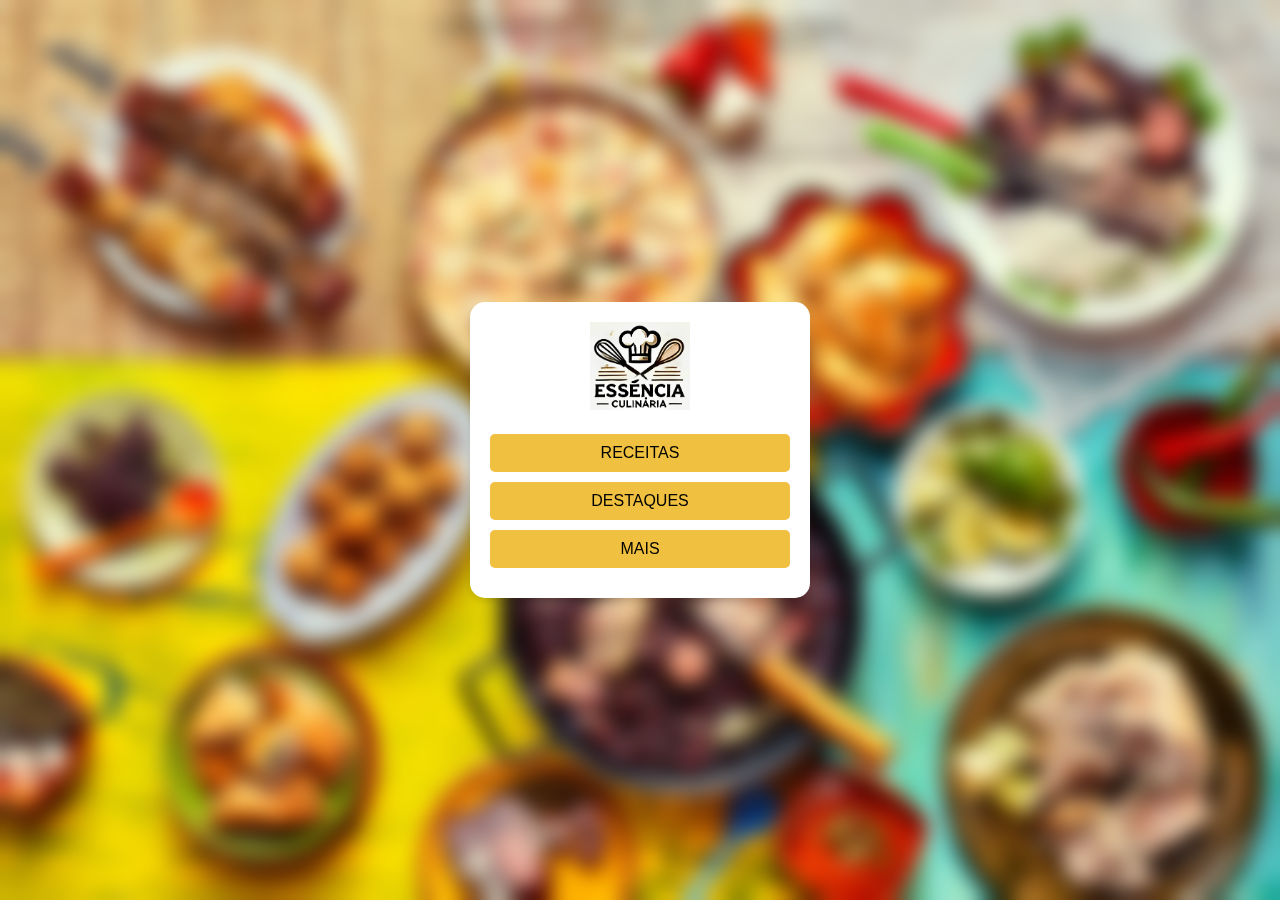
<file: index.html>
<!DOCTYPE html>
<html lang="PT-BR">
<head>
    <meta charset="UTF-8">
    <meta name="viewport" content="width=device-width, initial-scale=1.0">
    <title>Essencia Culinaria</title>
    <link rel="stylesheet" href="index.css">
</head>
<body>
    <header>
        Receitas Deliciosas
    </header>
    <div class="overlay">
        <div class="menu">
            <img src="img/logo.jpg" alt="Essência Culinária">
            <a href="receitas.html">RECEITAS</a>
            <a href="destaque-pagina.html">DESTAQUES</a>
            <a href="mais.html">MAIS</a>
        </div>
    </div>
    <footer>
        © 2025 Receitas Deliciosas - Todos os direitos reservados
    </footer>
</body>
</html>
</file>
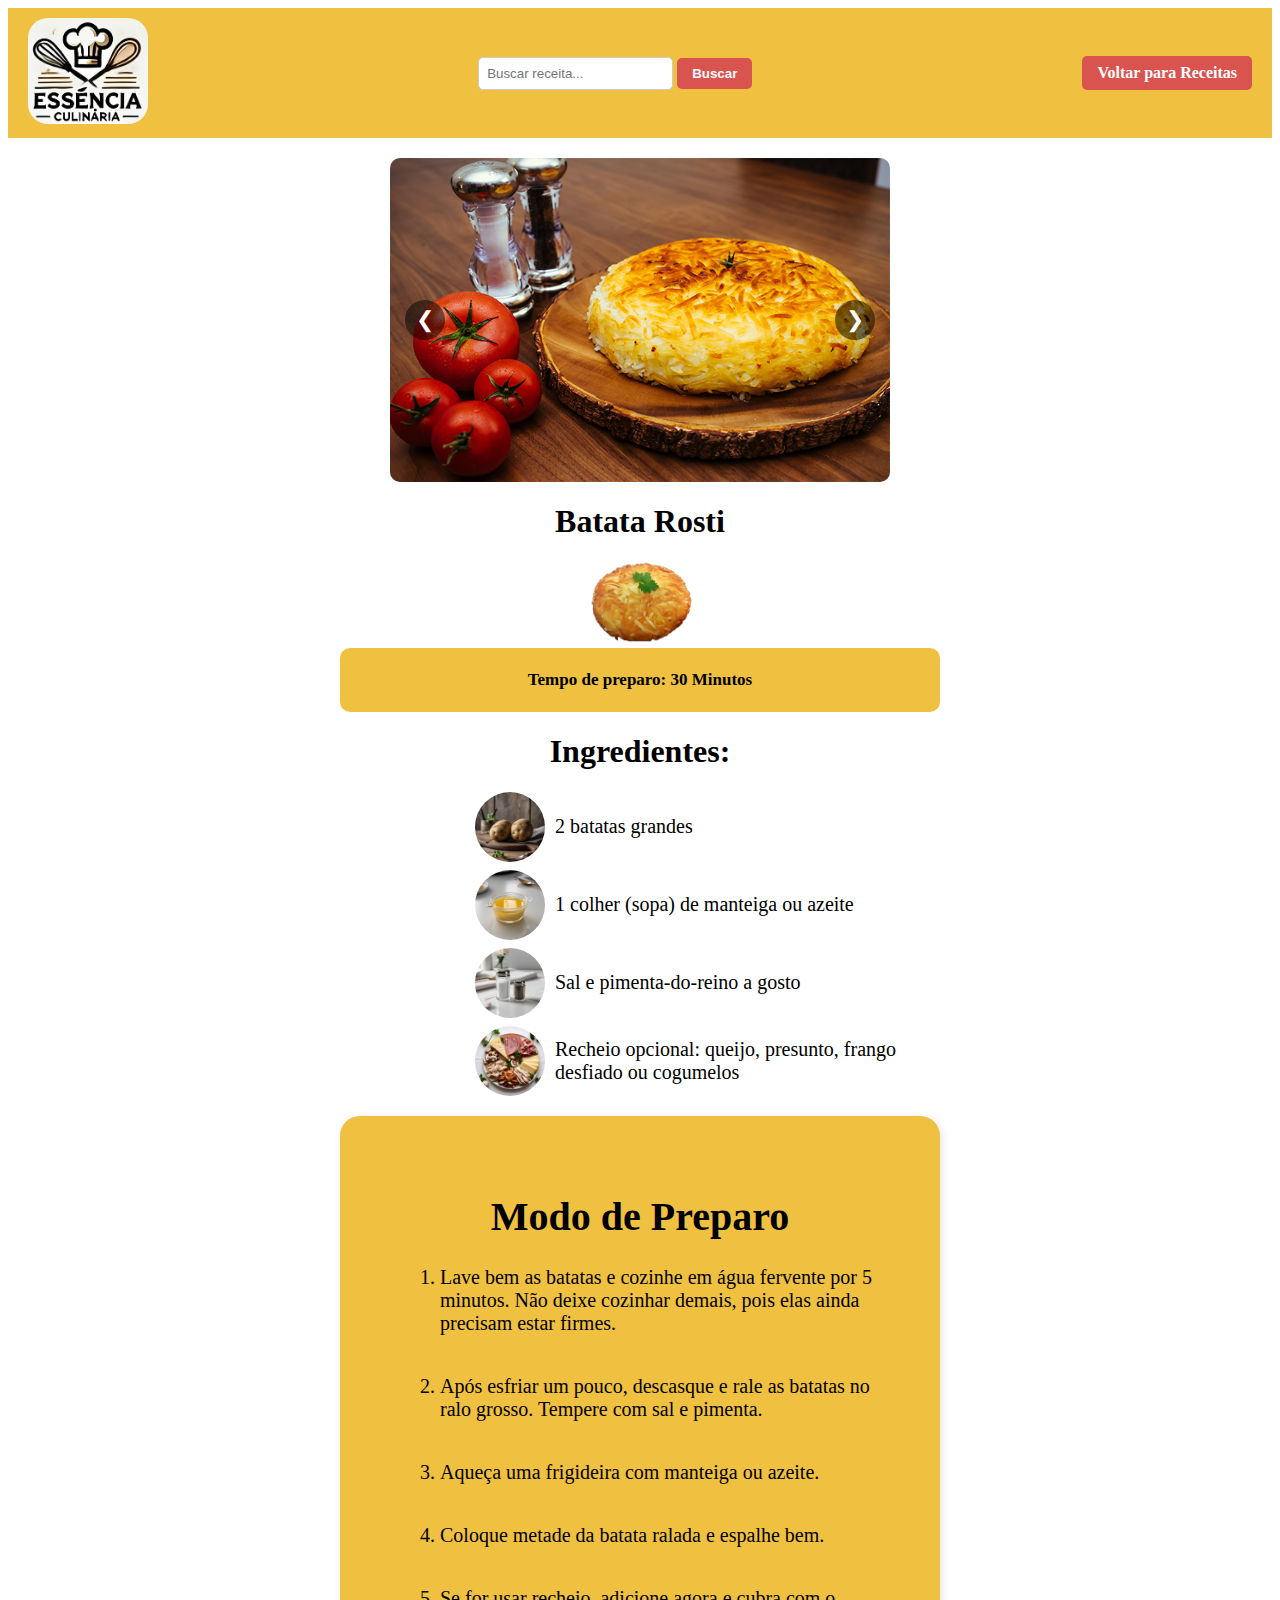
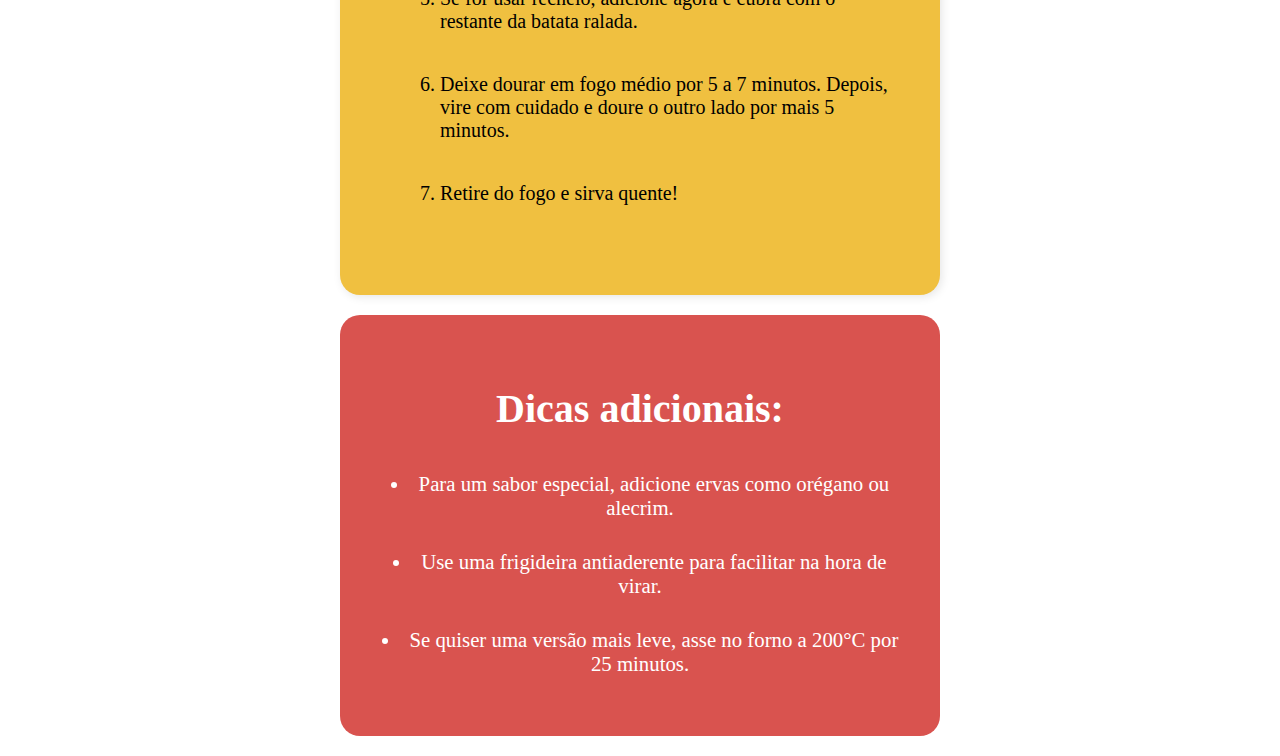
<file: batata-rosti.html>
<!DOCTYPE html>
<html lang="PT-BR">
<head>
    <meta charset="UTF-8">
    <meta name="viewport" content="width=device-width, initial-scale=1.0">
    <title>Document</title>
    <link rel="stylesheet" href="geral.css">
</head>



<body>
<!-- Cabeçalho -->
<header class="header">
    <a href="index.html">
        <img src="img/logo.jpg" alt="Logo" class="logo">
    </a>
    
    <!-- Barra de busca -->
    <form class="search-form" onsubmit="return buscar(event)">
        <input type="text" class="search-bar" id="searchInput" placeholder="Buscar receita...">
        <button type="submit" class="btn-back">Buscar</button>
    </form>
    
    <!-- Botão de voltar -->
    <a href="receitas.html" class="btn-back">Voltar para Receitas</a>
</header>



            <!-- Carrossel de Imagens -->
    <div class="carousel-container">
        <button class="prev" onclick="changeSlide(-1)">&#10094;</button>
        <div class="carousel">
            <img class="carousel-image active" src="img/batata rosti1.jpg" alt="Batata Rosti 1">
            <img class="carousel-image" src="img/batata rosti2.jpg" alt="Batata Rosti 2">
            <img class="carousel-image" src="img/batata rosti3.jpg" alt="Batata Rosti 3">
            <img class="carousel-image" src="img/batata rosti4.jpg" alt="Batata Rosti 4">
            <img class="carousel-image" src="img/batata rosti5.jpg" alt="Batata Rosti 5">
        </div>
        <button class="next" onclick="changeSlide(1)">&#10095;</button>
    </div>


        <!-- Seção da receita -->   
        <div class="recipe-container">
            <h1>Batata Rosti</h1>
            <img src="img/batata rosti icone.png" alt="Batata Rosti" class="recipe-image">
            <div class="time-box">
                <p><strong>Tempo de preparo:</strong> 30 Minutos</p>
            </div>
            

            <h1>Ingredientes:</h1>
            <ul class="ingredients-list">
                <li><img src="img/batata normal.jpeg" alt="Ícone">2 batatas grandes</li>
                <li><img src="img/manteiga derretida.jpeg" alt="Ícone">1 colher (sopa) de manteiga ou azeite</li>
                <li><img src="img/sal e pimenta.jpeg" alt="Ícone">Sal e pimenta-do-reino a gosto</li>
                <li><img src="img/recheio queijo presunto cogumelo.jpeg" alt="Ícone">Recheio opcional: queijo, presunto, frango desfiado ou cogumelos</li>
            </ul>

            <div class="preparation-box">
                <h1>Modo de Preparo</h1>
                <ol>
                    <li>Lave bem as batatas e cozinhe em água fervente por 5 minutos. Não deixe cozinhar demais, pois elas ainda precisam estar firmes.</li>
                    <li>Após esfriar um pouco, descasque e rale as batatas no ralo grosso. Tempere com sal e pimenta.</li>
                    <li>Aqueça uma frigideira com manteiga ou azeite.</li>
                    <li>Coloque metade da batata ralada e espalhe bem.</li>
                    <li>Se for usar recheio, adicione agora e cubra com o restante da batata ralada.</li>
                    <li>Deixe dourar em fogo médio por 5 a 7 minutos. Depois, vire com cuidado e doure o outro lado por mais 5 minutos.</li>
                    <li>Retire do fogo e sirva quente!</li>
                </ol>
            </div>
            
            <!-- Novo quadrado de dicas -->
<div class="recipe-tips">
    <h3>Dicas adicionais:</h3>
    <ul>
        <li>Para um sabor especial, adicione ervas como orégano ou alecrim.</li>
        <li>Use uma frigideira antiaderente para facilitar na hora de virar.</li>
        <li>Se quiser uma versão mais leve, asse no forno a 200°C por 25 minutos.</li>
    </ul>
</div>
<script src="geral.js"></script>
</body>
</html>
</file>
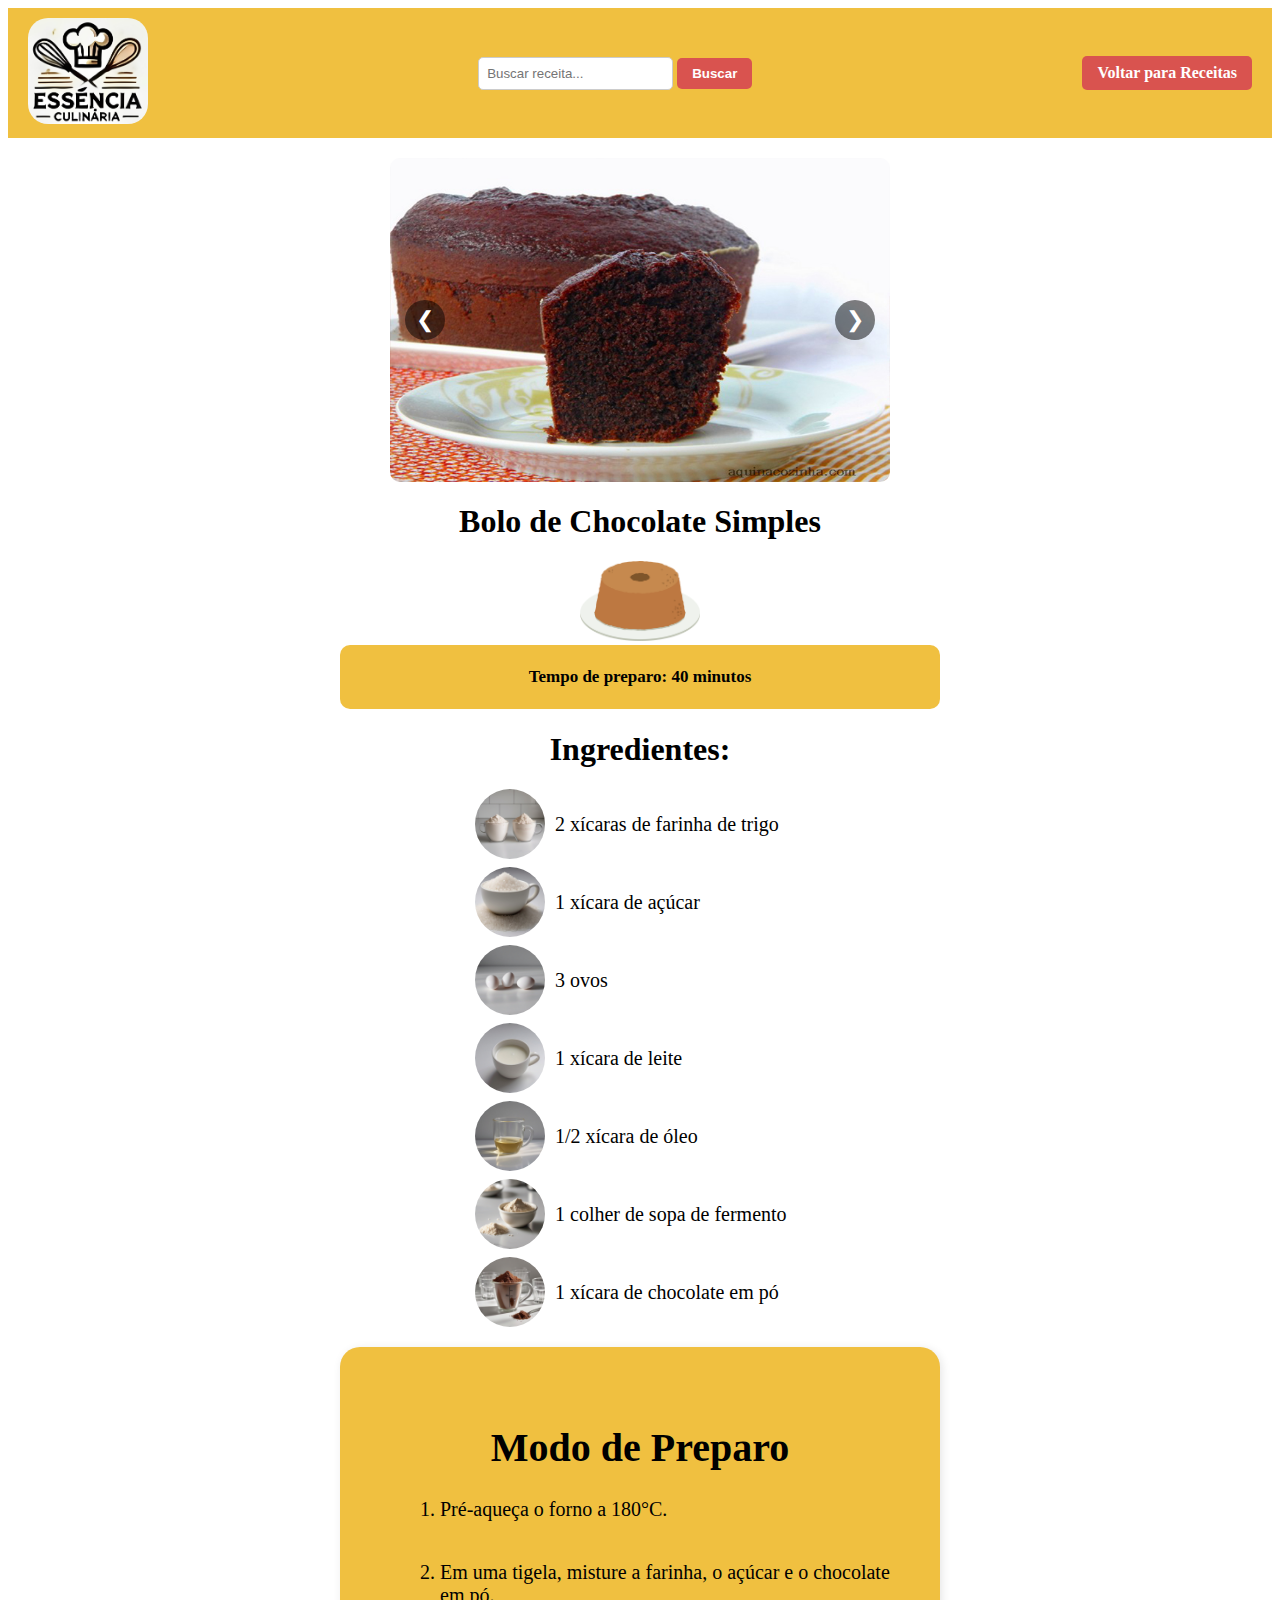
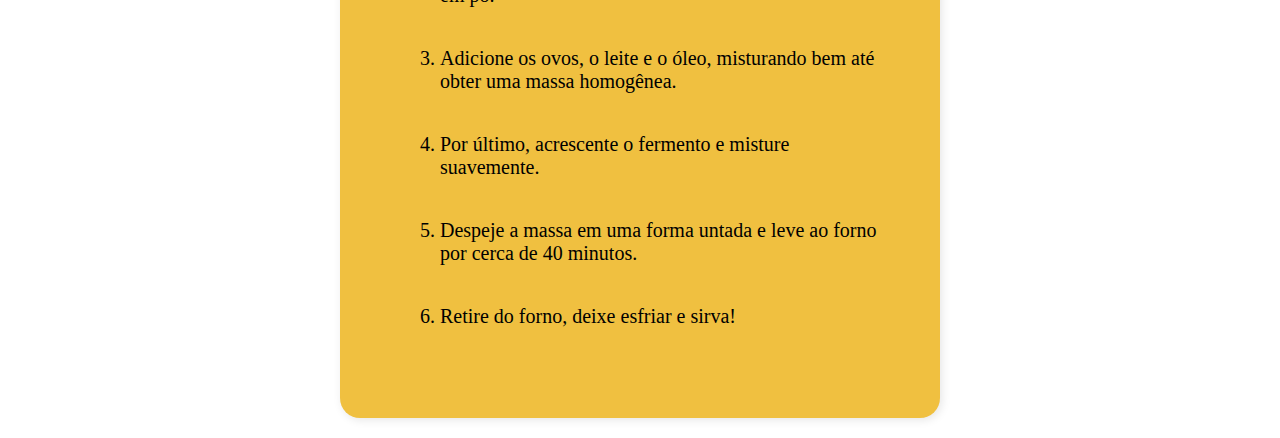
<file: bolo.html>
<!DOCTYPE html>
<html lang="PT-BR">
<head>
    <meta charset="UTF-8">
    <meta name="viewport" content="width=device-width, initial-scale=1.0">
    <title>Document</title>
    <link rel="stylesheet" href="geral.css">
</head>



<body>
<!-- Cabeçalho -->
<header class="header">
    <a href="index.html">
        <img src="img/logo.jpg" alt="Logo" class="logo">
    </a>
    
    <!-- Barra de busca -->
    <form class="search-form" onsubmit="return buscar(event)">
        <input type="text" class="search-bar" id="searchInput" placeholder="Buscar receita...">
        <button type="submit" class="btn-back">Buscar</button>
    </form>
    
    <!-- Botão de voltar -->
    <a href="receitas.html" class="btn-back">Voltar para Receitas</a>
</header>



            <!-- Carrossel de Imagens -->
    <div class="carousel-container">
        <button class="prev" onclick="changeSlide(-1)">&#10094;</button>
        <div class="carousel">
            <img class="carousel-image active" src="img/bolo1.jpg" alt="Bolo de Chocolate 1">
            <img class="carousel-image" src="img/bolo2.jpg" alt="Bolo de Chocolate 2">
            <img class="carousel-image" src="img/bolo3.jpg" alt="Bolo de Chocolate 3">
            <img class="carousel-image" src="img/bolo4.jpg" alt="Bolo de Chocolate 4">
            <img class="carousel-image" src="img/bolo5.jpg" alt="Bolo de Chocolate 5">
        </div>
        <button class="next" onclick="changeSlide(1)">&#10095;</button>
    </div>


        <!-- Seção da receita -->
        <div class="recipe-container">
            <h1>Bolo de Chocolate Simples</h1>
            <img src="img/bolo-icone.png" alt="Bolo de Chocolate" class="recipe-image">
            <div class="time-box">
                <p><strong>Tempo de preparo:</strong> 40 minutos</p>
            </div>
            

            <h1>Ingredientes:</h1>
            <ul class="ingredients-list">
                <li><img src="img/farinha de trigo.jpeg" alt="Ícone"> 2 xícaras de farinha de trigo</li>
                <li><img src="img/açucar.jpeg" alt="Ícone"> 1 xícara de açúcar</li>
                <li><img src="img/3 ovos.jpeg" alt="Ícone"> 3 ovos</li>
                <li><img src="img/leite.jpeg" alt="Ícone"> 1 xícara de leite</li>
                <li><img src="img/oleo.jpeg" alt="Ícone"> 1/2 xícara de óleo</li>
                <li><img src="img/fermento em po.jpeg" alt="Ícone"> 1 colher de sopa de fermento</li>
                <li><img src="img/chocolate em po.jpeg" alt="Ícone"> 1 xícara de chocolate em pó</li>
            </ul>

            <div class="preparation-box">
                <h1>Modo de Preparo</h1>
                <ol>
                    <li>Pré-aqueça o forno a 180°C.</li>
                    <li>Em uma tigela, misture a farinha, o açúcar e o chocolate em pó.</li>
                    <li>Adicione os ovos, o leite e o óleo, misturando bem até obter uma massa homogênea.</li>
                    <li>Por último, acrescente o fermento e misture suavemente.</li>
                    <li>Despeje a massa em uma forma untada e leve ao forno por cerca de 40 minutos.</li>
                    <li>Retire do forno, deixe esfriar e sirva!</li>
                </ol>
            </div>
        <script src="geral.js"></script>
</body>
</html>
</file>
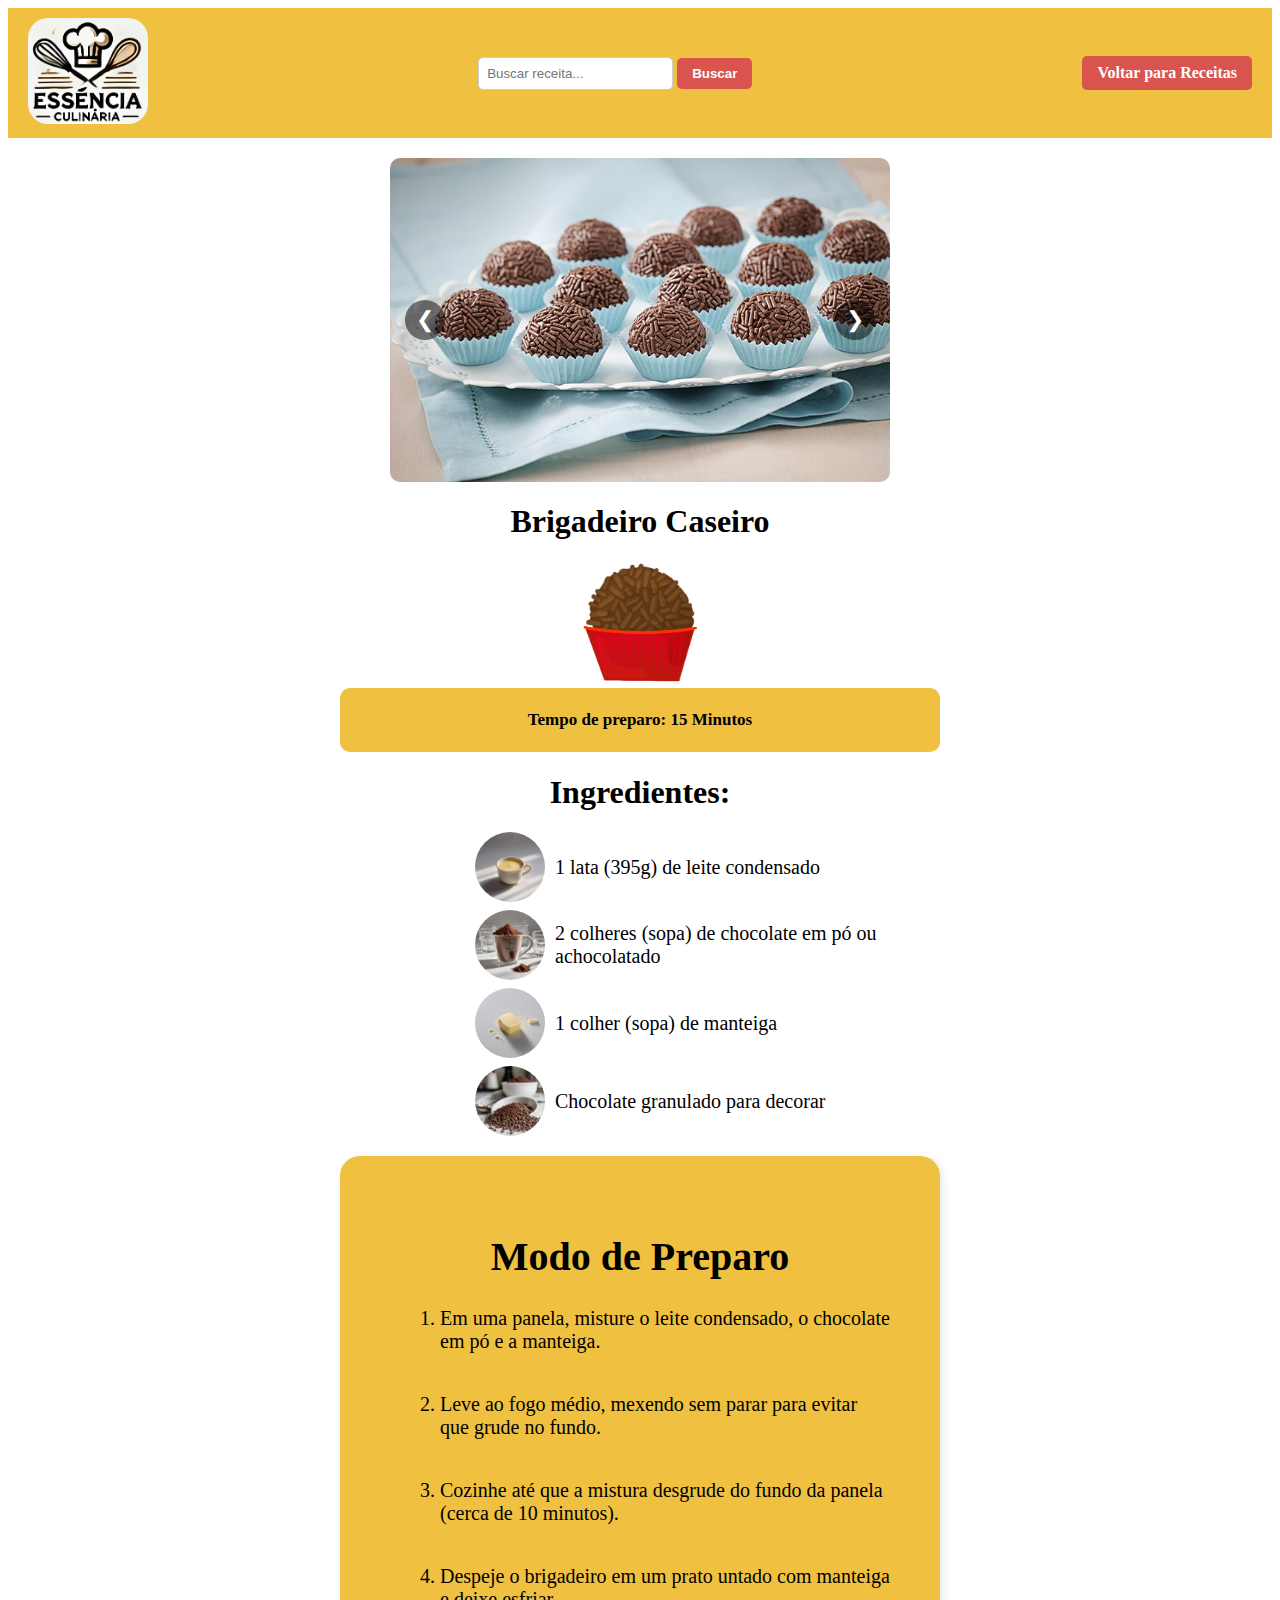
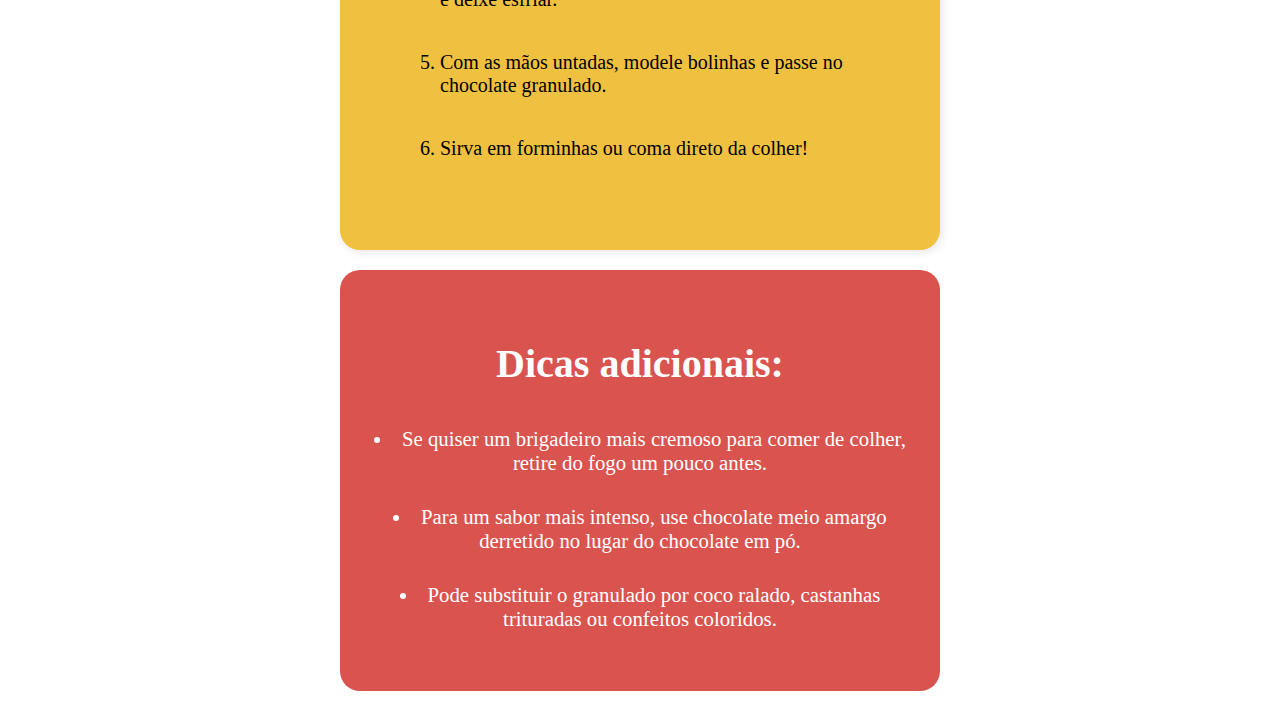
<file: brigadeiro.html>
<!DOCTYPE html>
<html lang="PT-BR">
<head>
    <meta charset="UTF-8">
    <meta name="viewport" content="width=device-width, initial-scale=1.0">
    <title>Document</title>
    <link rel="stylesheet" href="geral.css">
</head>



<body>
<!-- Cabeçalho -->
<header class="header">
    <a href="index.html">
        <img src="img/logo.jpg" alt="Logo" class="logo">
    </a>
    
    <!-- Barra de busca -->
    <form class="search-form" onsubmit="return buscar(event)">
        <input type="text" class="search-bar" id="searchInput" placeholder="Buscar receita...">
        <button type="submit" class="btn-back">Buscar</button>
    </form>
    
    <!-- Botão de voltar -->
    <a href="receitas.html" class="btn-back">Voltar para Receitas</a>
</header>



            <!-- Carrossel de Imagens -->
    <div class="carousel-container">
        <button class="prev" onclick="changeSlide(-1)">&#10094;</button>
        <div class="carousel">
            <img class="carousel-image active" src="img/brigadeiro1.jpg" alt="Brigadeiro 1">
            <img class="carousel-image" src="img/brigadeiro2.jpg" alt=" Brigadeiro 2">
            <img class="carousel-image" src="img/brigadeiro3.jpg" alt="Brigadeiro 3">
            <img class="carousel-image" src="img/brigadeiro4.jpg" alt="Brigadeiro 4">
            <img class="carousel-image" src="img/brigadeiro5.jpg" alt="Brigadeiro 5">
        </div>
        <button class="next" onclick="changeSlide(1)">&#10095;</button>
    </div>


        <!-- Seção da receita -->   
        <div class="recipe-container">
            <h1>Brigadeiro Caseiro</h1>
            <img src="img/brigadeiro icone.png" alt="Brigadeiro Caseiro" class="recipe-image">
            <div class="time-box">
                <p><strong>Tempo de preparo:</strong> 15 Minutos</p>
            </div>
            

            <h1>Ingredientes:</h1>
            <ul class="ingredients-list">
                <li><img src="img/leite condensado.jpeg" alt="Ícone">1 lata (395g) de leite condensado</li>
                <li><img src="img/chocolate em po.jpeg" alt="Ícone">2 colheres (sopa) de chocolate em pó ou achocolatado</li>
                <li><img src="img/manteiga.jpeg" alt="Ícone">1 colher (sopa) de manteiga</li>
                <li><img src="img/granulado.jpeg" alt="Ícone">Chocolate granulado para decorar</li>
            </ul>

            <div class="preparation-box">
                <h1>Modo de Preparo</h1>
                <ol>
                    <li>Em uma panela, misture o leite condensado, o chocolate em pó e a manteiga.</li>
                    <li>Leve ao fogo médio, mexendo sem parar para evitar que grude no fundo.</li>
                    <li>Cozinhe até que a mistura desgrude do fundo da panela (cerca de 10 minutos).</li>
                    <li>Despeje o brigadeiro em um prato untado com manteiga e deixe esfriar.</li>
                    <li> Com as mãos untadas, modele bolinhas e passe no chocolate granulado.</li>
                    <li>Sirva em forminhas ou coma direto da colher!</li>
                </ol>
            </div>
            
            <!-- Novo quadrado de dicas -->
<div class="recipe-tips">
    <h3>Dicas adicionais:</h3>
    <ul>
        <li>Se quiser um brigadeiro mais cremoso para comer de colher, retire do fogo um pouco antes.</li>
        <li>Para um sabor mais intenso, use chocolate meio amargo derretido no lugar do chocolate em pó.</li>
        <li> Pode substituir o granulado por coco ralado, castanhas trituradas ou confeitos coloridos.</li>
    </ul>
</div>
<script src="geral.js"></script>
</body>
</html>
</file>
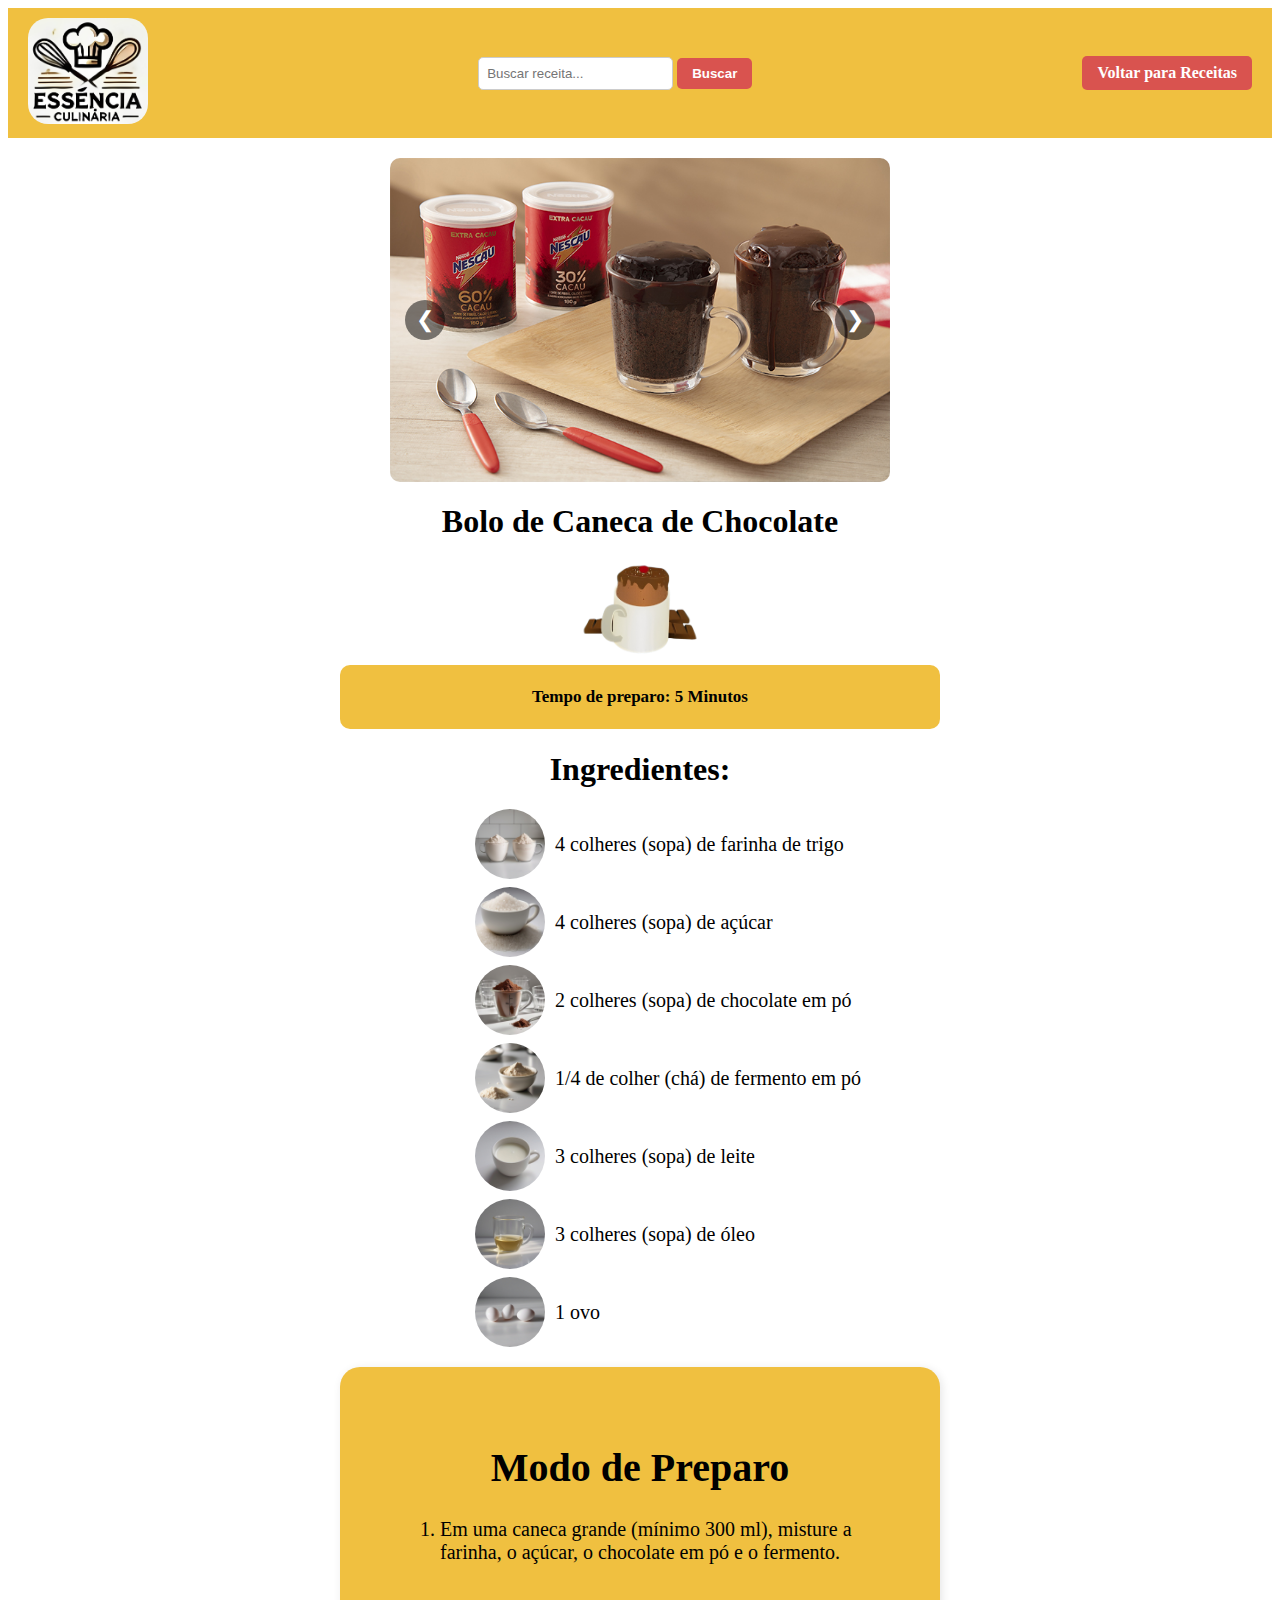
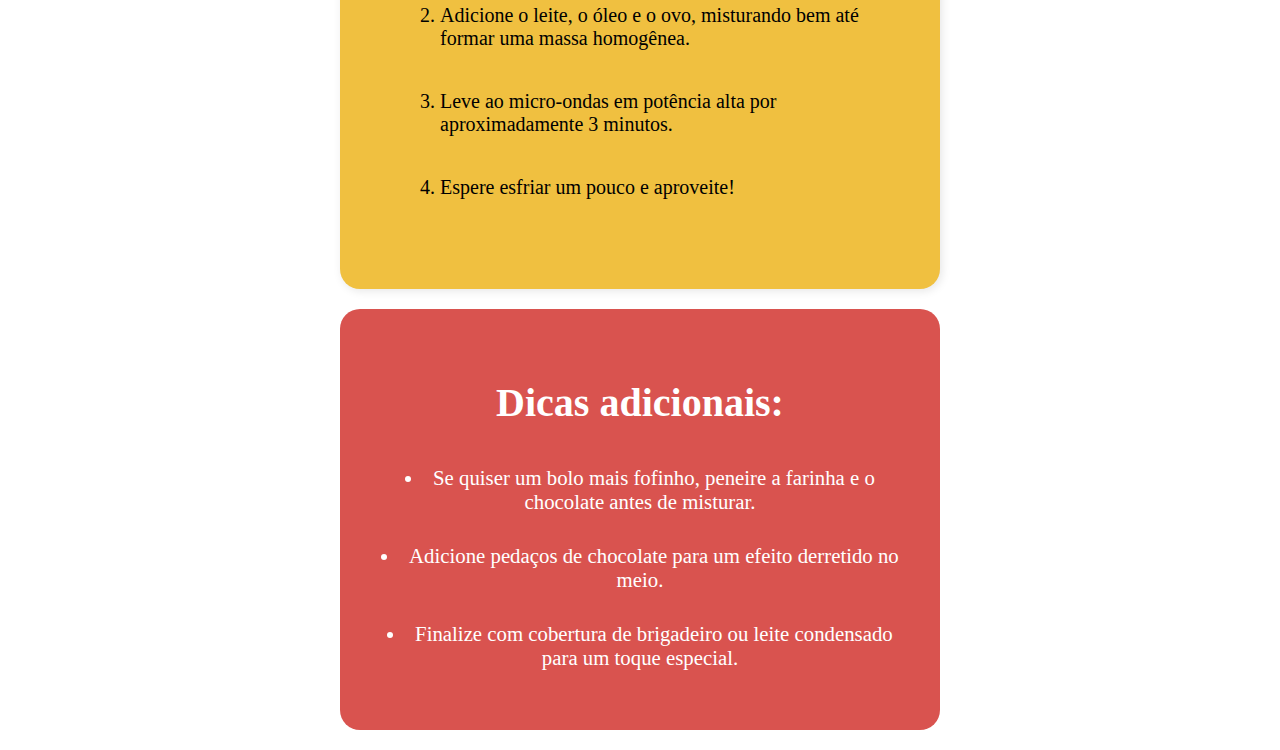
<file: caneca.html>
<!DOCTYPE html>
<html lang="PT-BR">
<head>
    <meta charset="UTF-8">
    <meta name="viewport" content="width=device-width, initial-scale=1.0">
    <title>Document</title>
    <link rel="stylesheet" href="geral.css">
</head>



<body>
<!-- Cabeçalho -->
<header class="header">
    <a href="index.html">
        <img src="img/logo.jpg" alt="Logo" class="logo">
    </a>
    
    <!-- Barra de busca -->
    <form class="search-form" onsubmit="return buscar(event)">
        <input type="text" class="search-bar" id="searchInput" placeholder="Buscar receita...">
        <button type="submit" class="btn-back">Buscar</button>
    </form>
    
    <!-- Botão de voltar -->
    <a href="receitas.html" class="btn-back">Voltar para Receitas</a>
</header>



            <!-- Carrossel de Imagens -->
    <div class="carousel-container">
        <button class="prev" onclick="changeSlide(-1)">&#10094;</button>
        <div class="carousel">
            <img class="carousel-image active" src="img/caneca1.jpg" alt="Bolo de Caneca de Chocolate 1">
            <img class="carousel-image" src="img/caneca2.jpg" alt="Bolo de Caneca de Chocolate 2">
            <img class="carousel-image" src="img/caenca3.jpg" alt="Bolo de Caneca de Chocolate 3">
            <img class="carousel-image" src="img/caneca4.jpg" alt="Bolo de Caneca de Chocolate 4">
            <img class="carousel-image" src="img/caneca5.jpg" alt="Bolo de Caneca de Chocolate 5">
        </div>
        <button class="next" onclick="changeSlide(1)">&#10095;</button>
    </div>


        <!-- Seção da receita -->
        <div class="recipe-container">
            <h1>Bolo de Caneca de Chocolate</h1>
            <img src="img/caneca icone.png" alt="Muffin de banana e aveia" class="recipe-image">
            <div class="time-box">
                <p><strong>Tempo de preparo:</strong> 5 Minutos</p>
            </div>
            

            <h1>Ingredientes:</h1>
            <ul class="ingredients-list">
                <li><img src="img/farinha de trigo.jpeg" alt="Ícone"> 4 colheres (sopa) de farinha de trigo</li>
                <li><img src="img/açucar.jpeg" alt="Ícone"> 4 colheres (sopa) de açúcar</li>
                <li><img src="img/chocolate em po.jpeg" alt="Ícone"> 2 colheres (sopa) de chocolate em pó</li>
                <li><img src="img/fermento em po.jpeg" alt="Ícone"> 1/4 de colher (chá) de fermento em pó</li>
                <li><img src="img/leite.jpeg" alt="Ícone"> 3 colheres (sopa) de leite</li>
                <li><img src="img/oleo.jpeg" alt="Ícone"> 3 colheres (sopa) de óleo</li>
                <li><img src="img/3 ovos.jpeg" alt="Ícone"> 1 ovo</li>
            </ul>

            <div class="preparation-box">
                <h1>Modo de Preparo</h1>
                <ol>
                    <li>Em uma caneca grande (mínimo 300 ml), misture a farinha, o açúcar, o chocolate em pó e o fermento.</li>
                    <li>Adicione o leite, o óleo e o ovo, misturando bem até formar uma massa homogênea.</li>
                    <li> Leve ao micro-ondas em potência alta por aproximadamente 3 minutos.</li>
                    <li>Espere esfriar um pouco e aproveite!</li>
                </ol>
            </div>
            
            <!-- Novo quadrado de dicas -->
<div class="recipe-tips">
    <h3>Dicas adicionais:</h3>
    <ul>
        <li> Se quiser um bolo mais fofinho, peneire a farinha e o chocolate antes de misturar.</li>
        <li> Adicione pedaços de chocolate para um efeito derretido no meio.</li>
        <li>Finalize com cobertura de brigadeiro ou leite condensado para um toque especial.</li>
    </ul>
</div>
<script src="geral.js"></script>
</body>
</html>
</file>
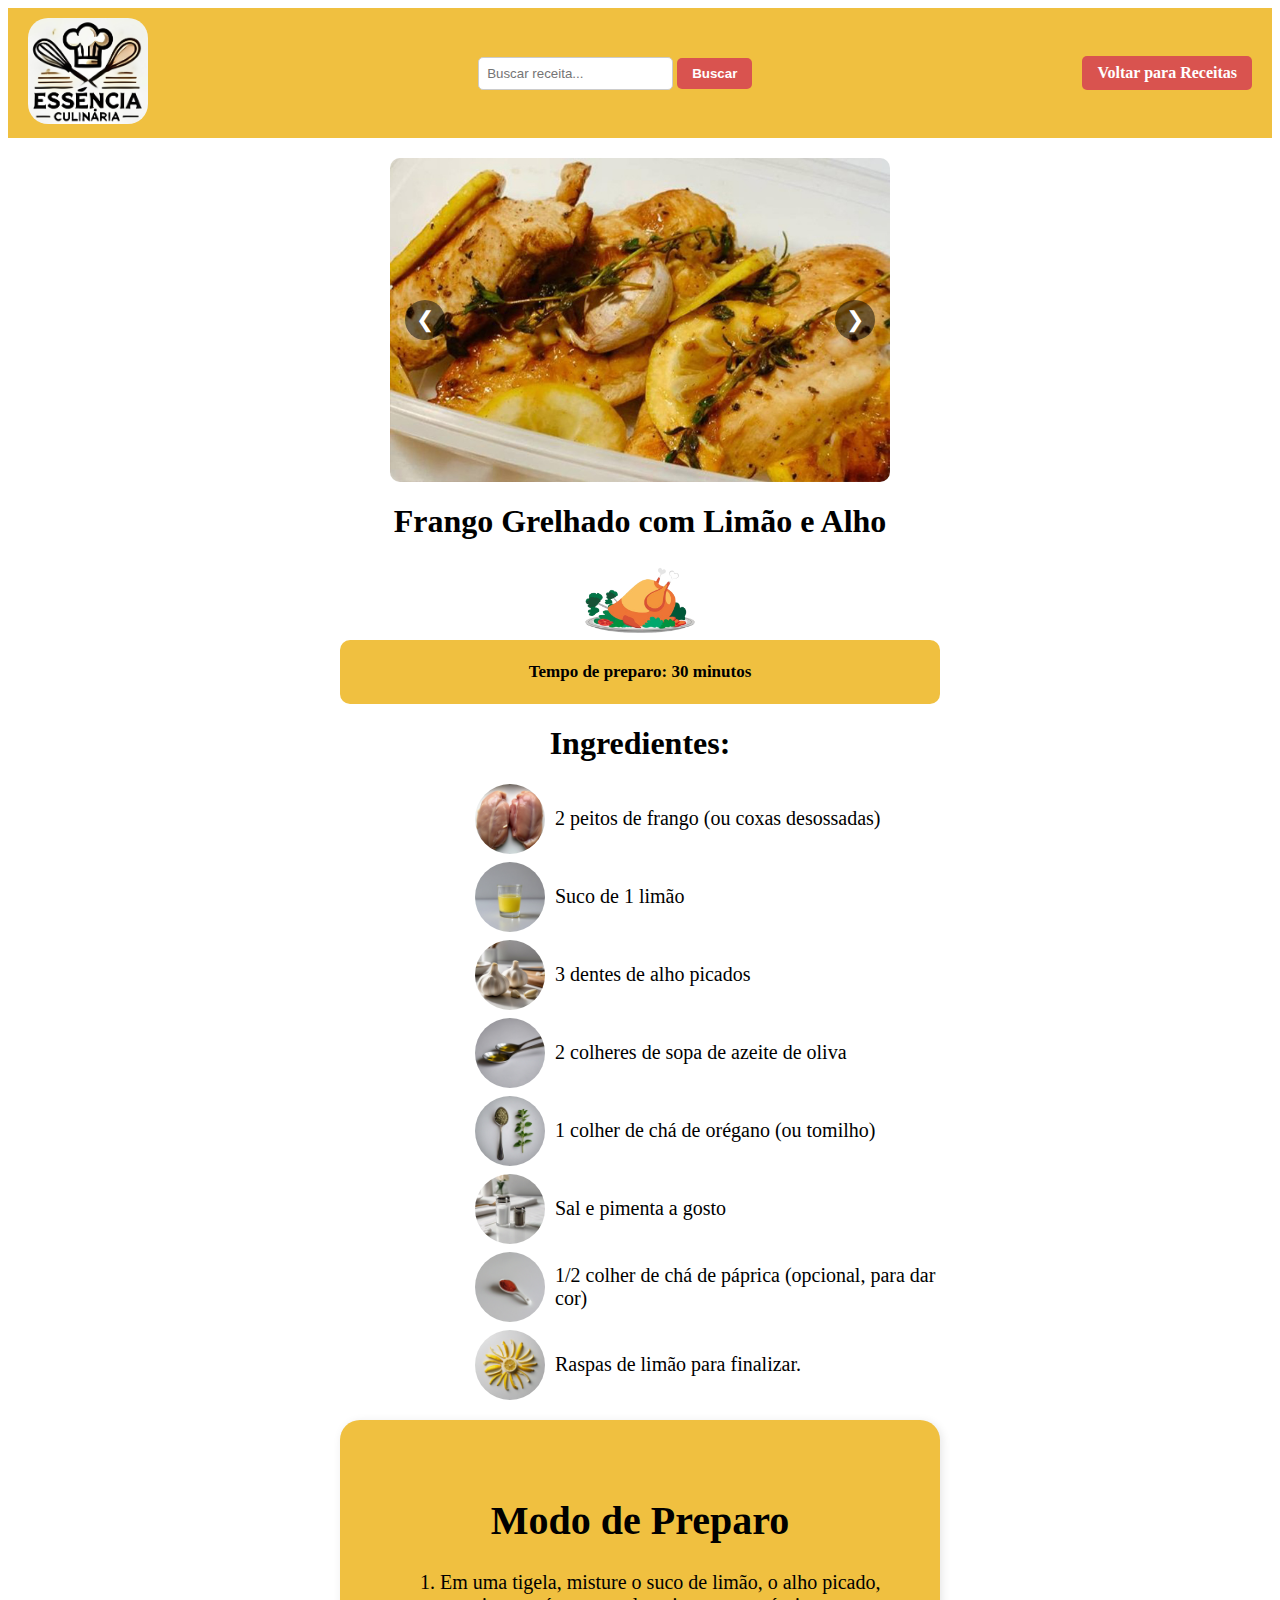
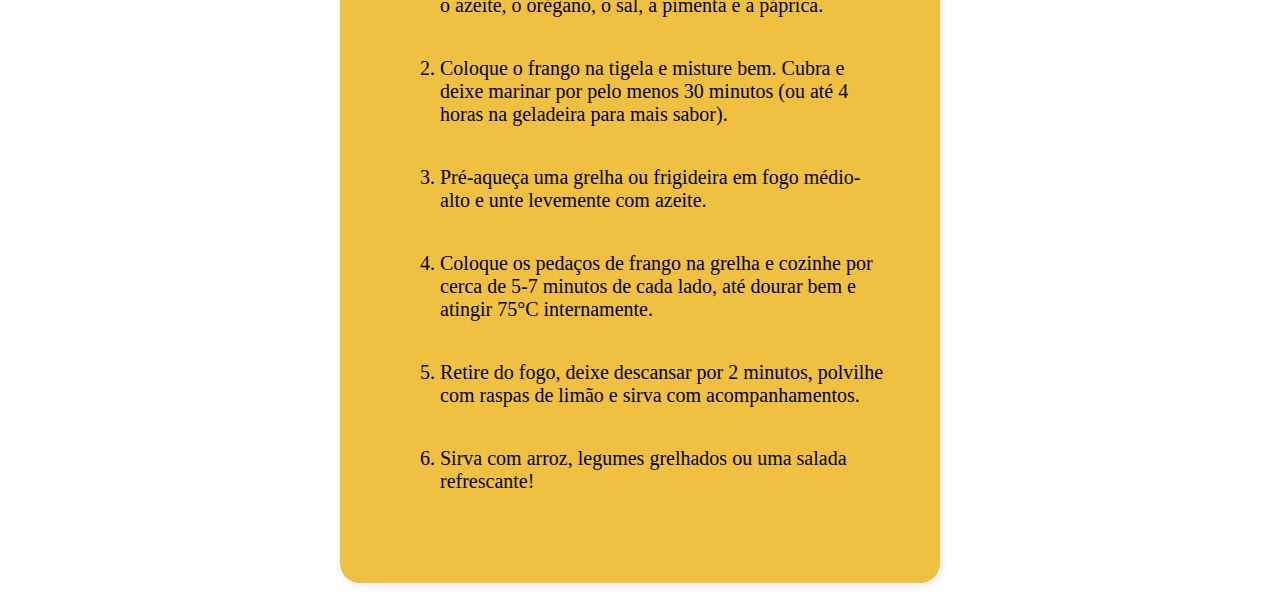
<file: frango.html>
<!DOCTYPE html>
<html lang="PT-BR">
<head>
    <meta charset="UTF-8">
    <meta name="viewport" content="width=device-width, initial-scale=1.0">
    <title>Document</title>
    <link rel="stylesheet" href="geral.css">
</head>



<body>
<!-- Cabeçalho -->
<header class="header">
    <a href="index.html">
        <img src="img/logo.jpg" alt="Logo" class="logo">
    </a>
    
    <!-- Barra de busca -->
    <form class="search-form" onsubmit="return buscar(event)">
        <input type="text" class="search-bar" id="searchInput" placeholder="Buscar receita...">
        <button type="submit" class="btn-back">Buscar</button>
    </form>
    
    <!-- Botão de voltar -->
    <a href="receitas.html" class="btn-back">Voltar para Receitas</a>
</header>



            <!-- Carrossel de Imagens -->
    <div class="carousel-container">
        <button class="prev" onclick="changeSlide(-1)">&#10094;</button>
        <div class="carousel">
            <img class="carousel-image active" src="img/frango1.jpg" alt="Frango Grelhado 1">
            <img class="carousel-image" src="img/frango2.jpg" alt="Frango Grelhado 2">
            <img class="carousel-image" src="img/frango3.jpg" alt="Frango Grelhado 3">
            <img class="carousel-image" src="img/frango4.jpg" alt="Frango Grelhado 4">
            <img class="carousel-image" src="img/frango5.jpg" alt="Frango Grelhado 5">
        </div>
        <button class="next" onclick="changeSlide(1)">&#10095;</button>
    </div>


        <!-- Seção da receita -->
        <div class="recipe-container">
            <h1>Frango Grelhado com Limão e Alho</h1>
            <img src="img/frango grelhado.png" alt="Frango Grelhado" class="recipe-image">
            <div class="time-box">
                <p><strong>Tempo de preparo:</strong> 30 minutos</p>
            </div>
            

            <h1>Ingredientes:</h1>
            <ul class="ingredients-list">
                <li><img src="img/peito de frango.jpeg" alt="Ícone"> 2 peitos de frango (ou coxas desossadas)</li>
                <li><img src="img/suco de limao.jpeg" alt="Ícone"> Suco de 1 limão</li>
                <li><img src="img/alho.jpeg" alt="Ícone"> 3 dentes de alho picados</li>
                <li><img src="img/azeite.jpeg" alt="Ícone"> 2 colheres de sopa de azeite de oliva</li>
                <li><img src="img/oregano.jpeg" alt="Ícone"> 1 colher de chá de orégano (ou tomilho)</li>
                <li><img src="img/sal e pimenta.jpeg" alt="Ícone"> Sal e pimenta a gosto</li>
                <li><img src="img/paprica.jpeg" alt="Ícone"> 1/2 colher de chá de páprica (opcional, para dar cor)</li>
                <li><img src="img/raspa de limao.jpeg" alt="Ícone"> Raspas de limão para finalizar.</li>
            </ul>

            <div class="preparation-box">
                <h1>Modo de Preparo</h1>
                <ol>
                    <li>Em uma tigela, misture o suco de limão, o alho picado, o azeite, o orégano, o sal, a pimenta e a páprica.</li>
                    <li>Coloque o frango na tigela e misture bem. Cubra e deixe marinar por pelo menos 30 minutos (ou até 4 horas na geladeira para mais sabor).</li>
                    <li>Pré-aqueça uma grelha ou frigideira em fogo médio-alto e unte levemente com azeite.</li>
                    <li>Coloque os pedaços de frango na grelha e cozinhe por cerca de 5-7 minutos de cada lado, até dourar bem e atingir 75°C internamente.</li>
                    <li>Retire do fogo, deixe descansar por 2 minutos, polvilhe com raspas de limão e sirva com acompanhamentos.</li>
                    <li>Sirva com arroz, legumes grelhados ou uma salada refrescante!</li>
                </ol>
            </div>
            
        <script src="geral.js"></script>
</body>
</html>
</file>
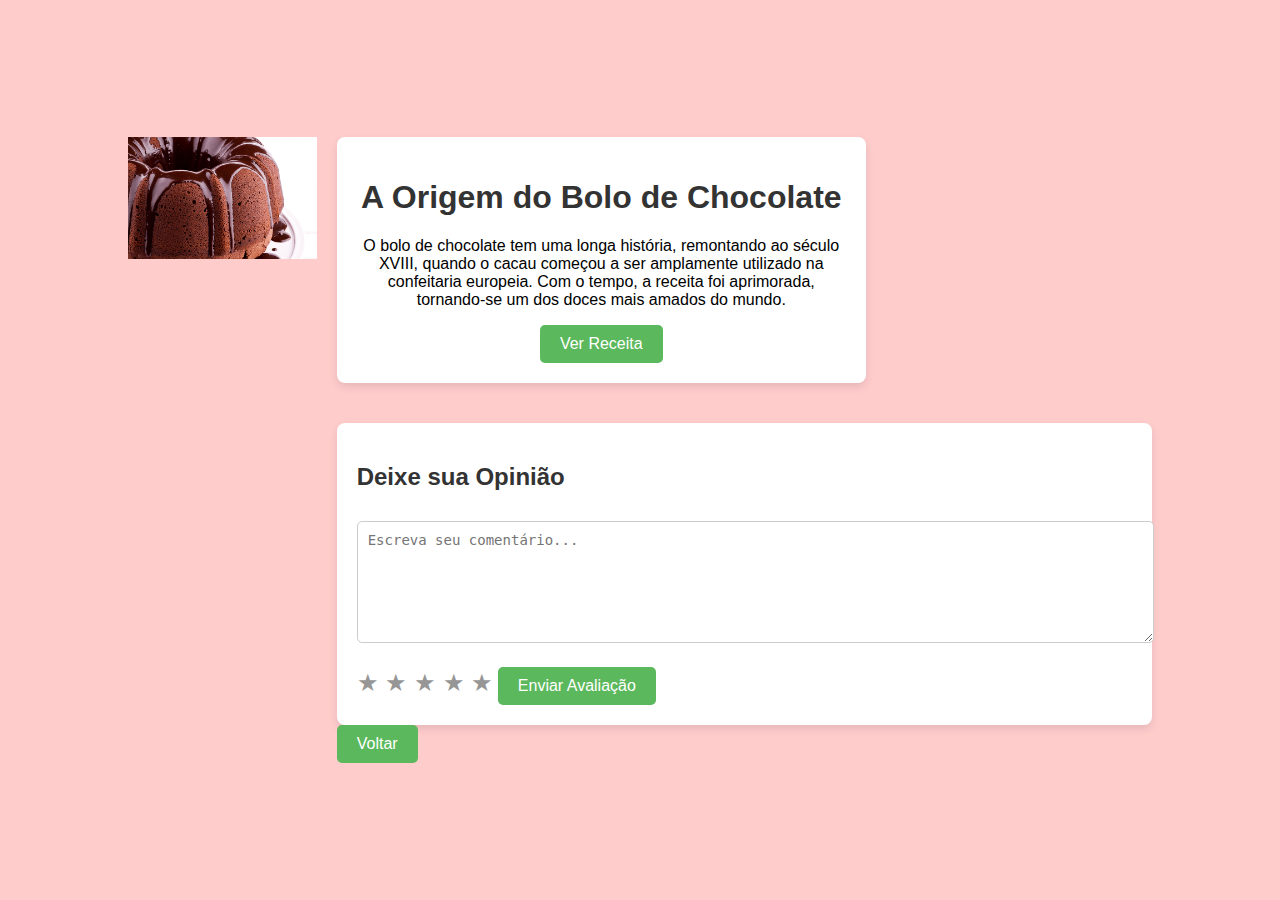
<file: mais.html>
<!DOCTYPE html>
<html lang="pt-BR">
<head>
    <meta charset="UTF-8">
    <meta name="viewport" content="width=device-width, initial-scale=1.0">
    <title>Origem da Receita</title>
    <link rel="stylesheet" href="mais.css">
</head>
<body>
    <div class="pagina">
        <!-- Carrossel à esquerda -->
        <div class="carrossel-container">
            <div class="carrossel">
                <img src="img/bolo5.jpg" alt="Imagem 1" class="carrossel-imagem">
                <img src="img/bolo3.jpg" alt="Imagem 2" class="carrossel-imagem">
                <img src="img/bolo2.jpg" alt="Imagem 3" class="carrossel-imagem">
            </div>
        </div>

        <!-- Conteúdo da receita e avaliações à direita -->
        <div class="conteudo">
            <div class="container">
                <h1>A Origem do Bolo de Chocolate</h1>
                <p>
                    O bolo de chocolate tem uma longa história, remontando ao século XVIII, 
                    quando o cacau começou a ser amplamente utilizado na confeitaria europeia. 
                    Com o tempo, a receita foi aprimorada, tornando-se um dos doces mais amados do mundo.
                </p>
                <button onclick="window.location.href='bolo.html'">Ver Receita</button>
            </div>

    
    <div class="avaliacoes">
        <h2>Deixe sua Opinião</h2>
        <textarea id="comentario" placeholder="Escreva seu comentário..."></textarea>
        <div class="estrelas">
            <span class="estrela" data-value="1">★</span>
            <span class="estrela" data-value="2">★</span>
            <span class="estrela" data-value="3">★</span>
            <span class="estrela" data-value="4">★</span>
            <span class="estrela" data-value="5">★</span>
        </div>
        <button onclick="enviarAvaliacao()">Enviar Avaliação</button>
    </div>
    <button class="botao-voltar" onclick="voltarPagina()">Voltar</button>
    <script src="mais.js"></script>
</body>
</html>
</file>
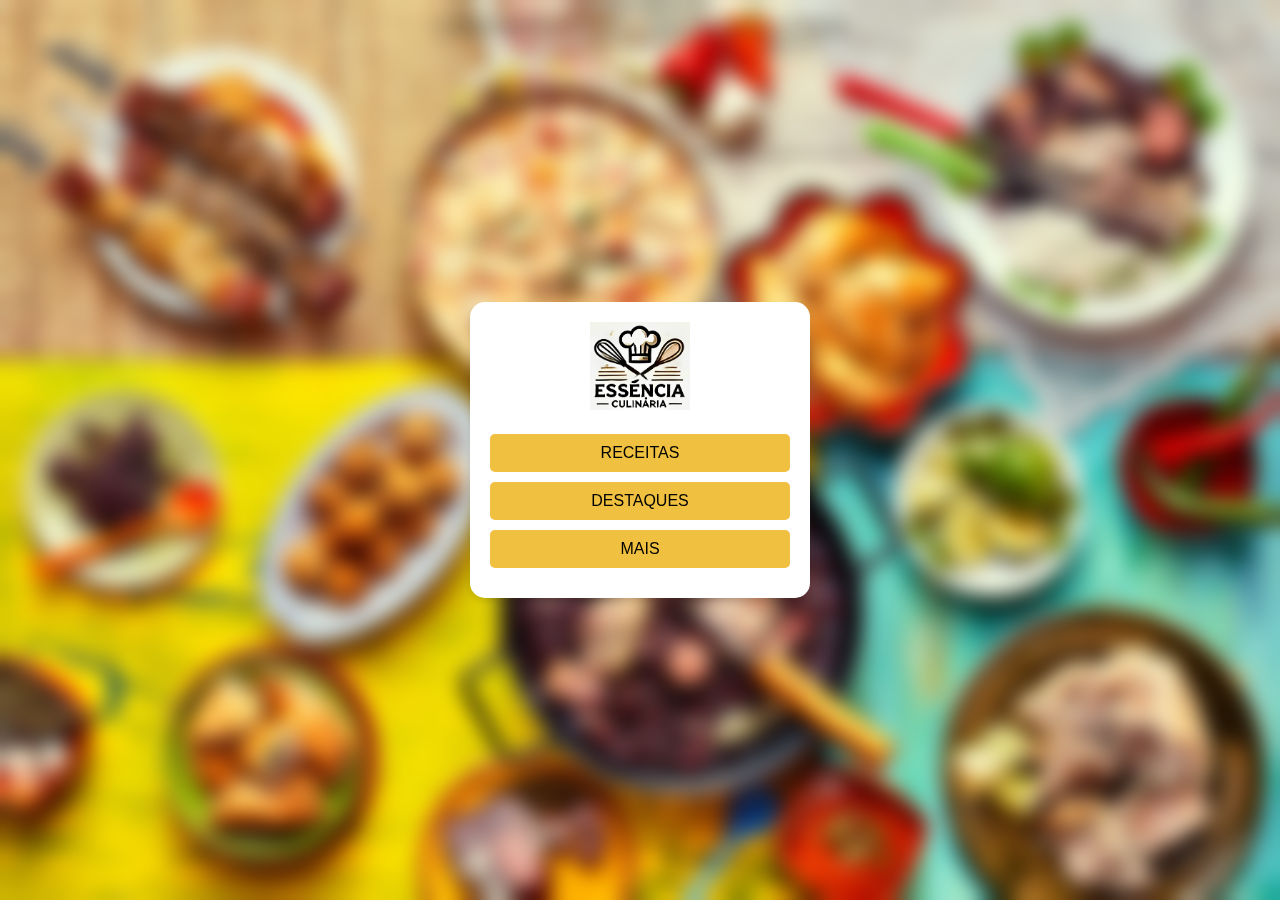
<file: menu.html>
<!DOCTYPE html>
<html lang="PT-BR">
<head>
    <meta charset="UTF-8">
    <meta name="viewport" content="width=device-width, initial-scale=1.0">
    <title>Essencia Culinaria</title>
    <link rel="stylesheet" href="menu.css">
</head>
<body>
    <header>
        Receitas Deliciosas
    </header>
    <div class="overlay">
        <div class="menu">
            <img src="img/logo.jpg" alt="Essência Culinária">
            <a href="receitas.html">RECEITAS</a>
            <a href="destaque-pagina.html">DESTAQUES</a>
            <a href="mais.html">MAIS</a>
        </div>
    </div>
    <footer>
        © 2025 Receitas Deliciosas - Todos os direitos reservados
    </footer>
</body>
</html>
</file>
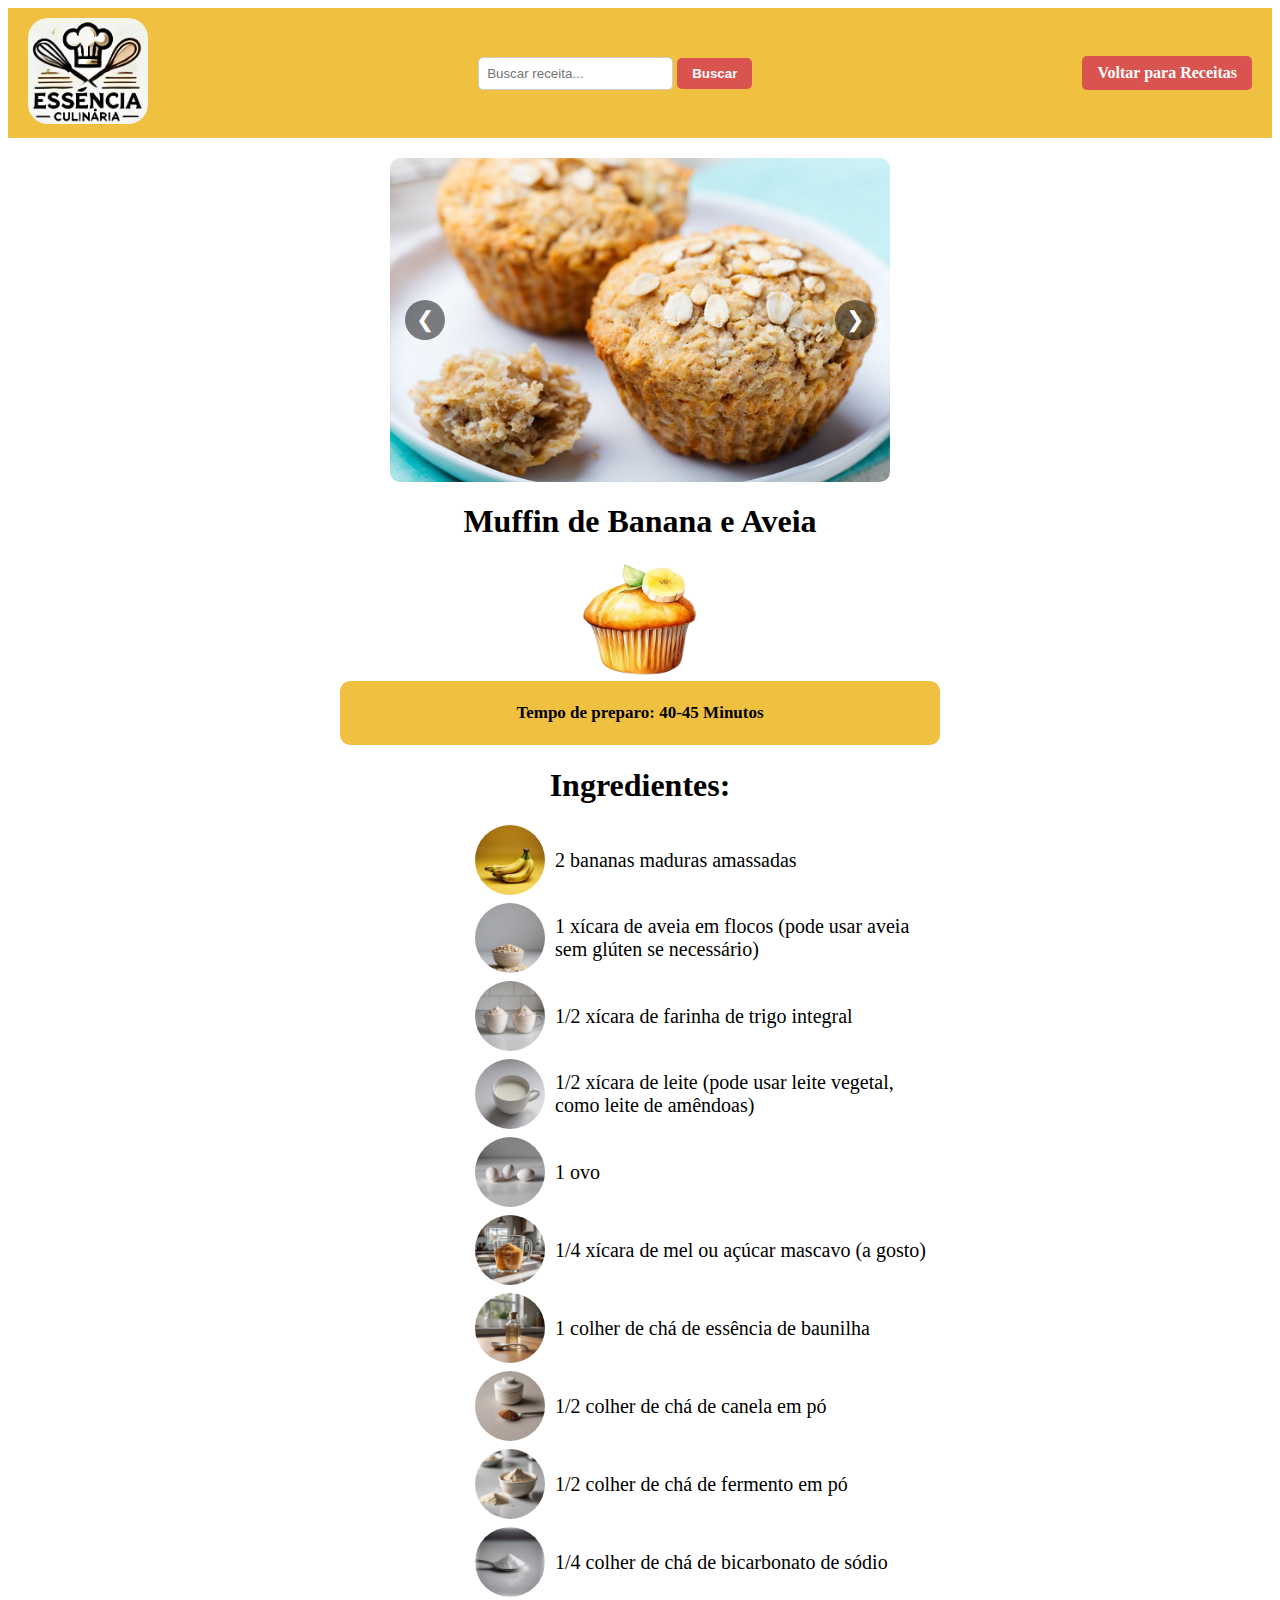
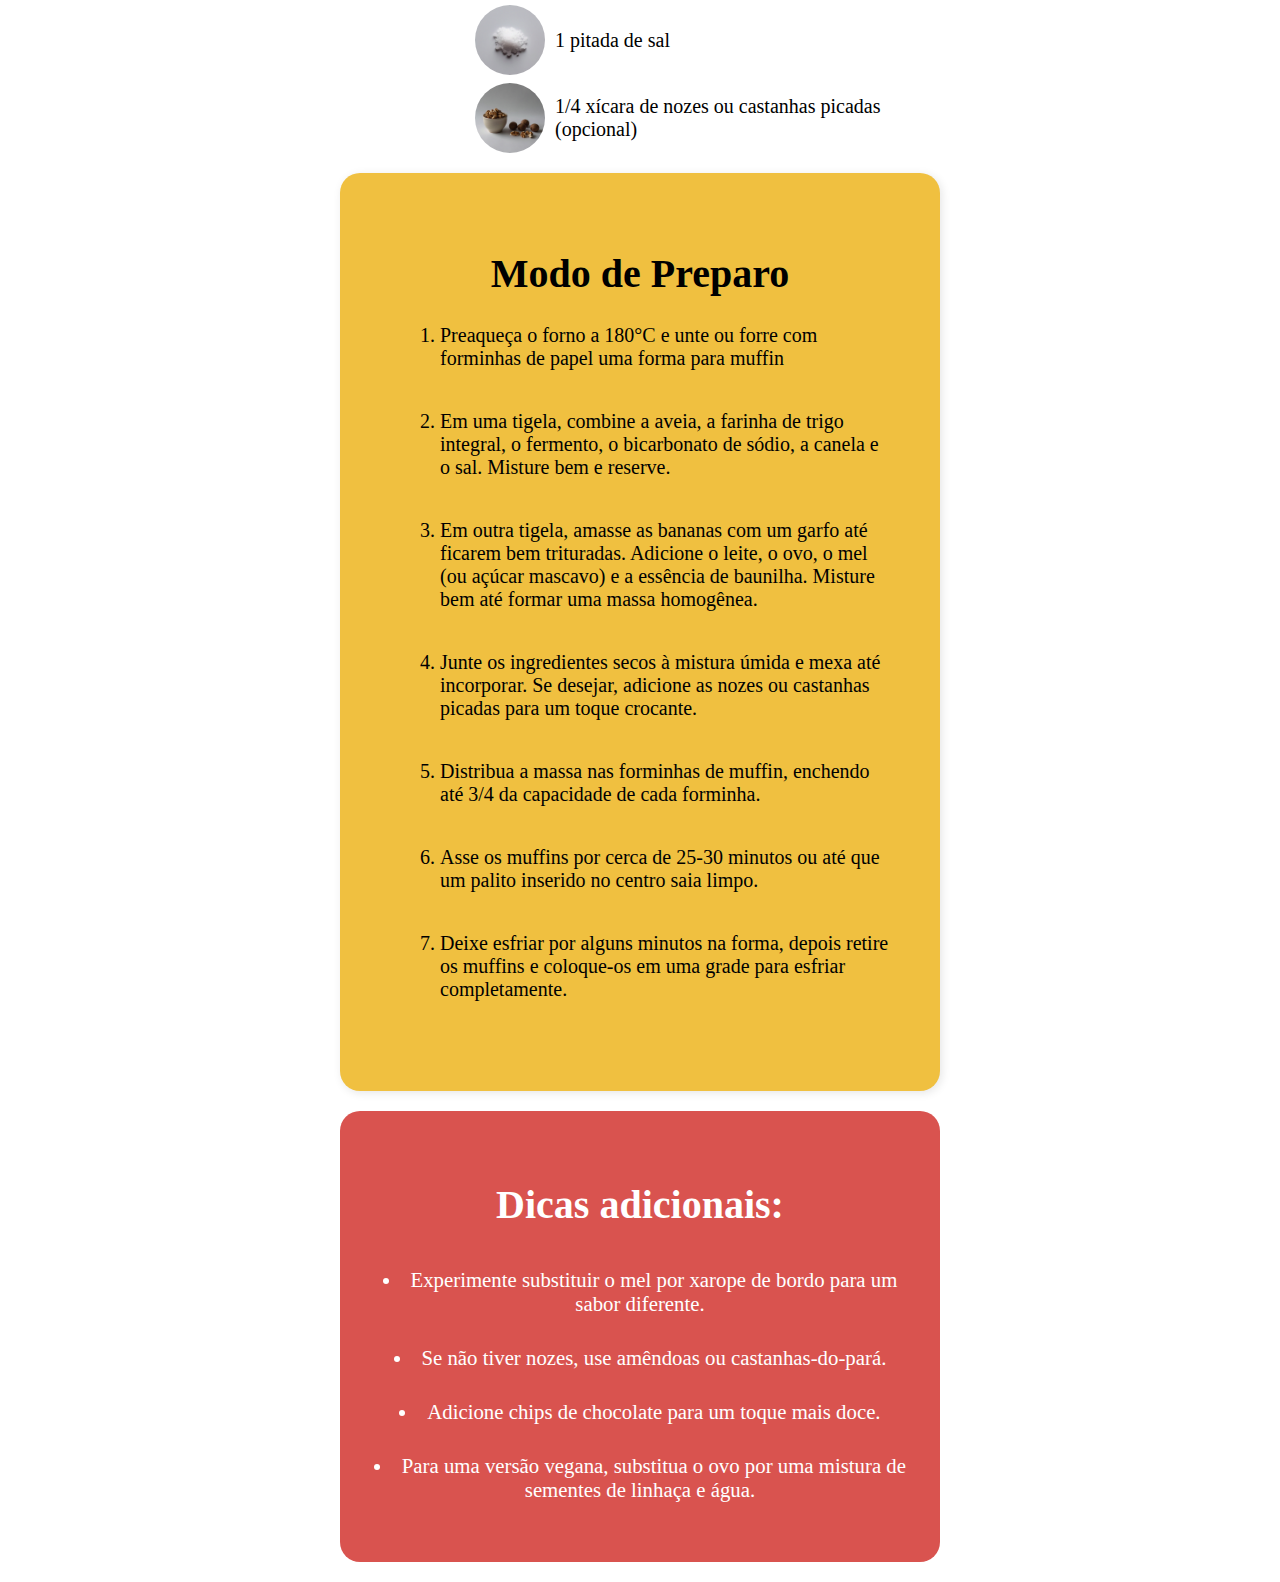
<file: muffin.html>
<!DOCTYPE html>
<html lang="PT-BR">
<head>
    <meta charset="UTF-8">
    <meta name="viewport" content="width=device-width, initial-scale=1.0">
    <title>Document</title>
    <link rel="stylesheet" href="geral.css">
</head>



<body>
<!-- Cabeçalho -->
<header class="header">
    <a href="index.html">
        <img src="img/logo.jpg" alt="Logo" class="logo">
    </a>
    
    <!-- Barra de busca -->
    <form class="search-form" onsubmit="return buscar(event)">
        <input type="text" class="search-bar" id="searchInput" placeholder="Buscar receita...">
        <button type="submit" class="btn-back">Buscar</button>
    </form>
    
    <!-- Botão de voltar -->
    <a href="receitas.html" class="btn-back">Voltar para Receitas</a>
</header>



            <!-- Carrossel de Imagens -->
    <div class="carousel-container">
        <button class="prev" onclick="changeSlide(-1)">&#10094;</button>
        <div class="carousel">
            <img class="carousel-image active" src="img/muffin1.jpg" alt="Muffin de Banana com Aveia 1">
            <img class="carousel-image" src="img/muffin2.jpg" alt="Muffin de Banana com Aveia 2">
            <img class="carousel-image" src="img/muffin3.jpg" alt="Muffin de Banana com Aveia 3">
            <img class="carousel-image" src="img/muffin4.jpg" alt="Muffin de Banana com Aveia 4">
            <img class="carousel-image" src="img/muffin5.jpg" alt="Muffin de Banana com Aveia 5">
        </div>
        <button class="next" onclick="changeSlide(1)">&#10095;</button>
    </div>


        <!-- Seção da receita -->
        <div class="recipe-container">
            <h1>Muffin de Banana e Aveia</h1>
            <img src="img/muffin icone.png" alt="Muffin de banana e aveia" class="recipe-image">
            <div class="time-box">
                <p><strong>Tempo de preparo:</strong> 40-45 Minutos</p>
            </div>
            

            <h1>Ingredientes:</h1>
            <ul class="ingredients-list">
                <li><img src="img/banana.jpeg" alt="Ícone"> 2 bananas maduras amassadas</li>
                <li><img src="img/aveia.jpeg" alt="Ícone"> 1 xícara de aveia em flocos (pode usar aveia sem glúten se necessário)</li>
                <li><img src="img/farinha de trigo.jpeg" alt="Ícone"> 1/2 xícara de farinha de trigo integral</li>
                <li><img src="img/leite.jpeg" alt="Ícone"> 1/2 xícara de leite (pode usar leite vegetal, como leite de amêndoas)</li>
                <li><img src="img/3 ovos.jpeg" alt="Ícone"> 1 ovo</li>
                <li><img src="img/mascavo.jpeg" alt="Ícone"> 1/4 xícara de mel ou açúcar mascavo (a gosto)</li>
                <li><img src="img/essencia de baunilha.jpeg" alt="Ícone"> 1 colher de chá de essência de baunilha</li>
                <li><img src="img/canela em po.jpeg" alt="Ícone"> 1/2 colher de chá de canela em pó</li>
                <li><img src="img/fermento em po.jpeg" alt="Ícone"> 1/2 colher de chá de fermento em pó</li>
                <li><img src="img/bicarbonato.jpeg" alt="Ícone"> 1/4 colher de chá de bicarbonato de sódio</li>
                <li><img src="img/sal.jpeg" alt="Ícone"> 1 pitada de sal</li>
                <li><img src="img/nozes.jpeg" alt="Ícone"> 1/4 xícara de nozes ou castanhas picadas (opcional)</li>
            </ul>

            <div class="preparation-box">
                <h1>Modo de Preparo</h1>
                <ol>
                    <li>Preaqueça o forno a 180°C e unte ou forre com forminhas de papel uma forma para muffin</li>
                    <li>Em uma tigela, combine a aveia, a farinha de trigo integral, o fermento, o bicarbonato de sódio, a canela e o sal. Misture bem e reserve.</li>
                    <li>Em outra tigela, amasse as bananas com um garfo até ficarem bem trituradas. Adicione o leite, o ovo, o mel (ou açúcar mascavo) e a essência de baunilha. Misture bem até formar uma massa homogênea.</li>
                    <li>Junte os ingredientes secos à mistura úmida e mexa até incorporar. Se desejar, adicione as nozes ou castanhas picadas para um toque crocante.</li>
                    <li>Distribua a massa nas forminhas de muffin, enchendo até 3/4 da capacidade de cada forminha.</li>
                    <li>Asse os muffins por cerca de 25-30 minutos ou até que um palito inserido no centro saia limpo.</li>
                    <li>Deixe esfriar por alguns minutos na forma, depois retire os muffins e coloque-os em uma grade para esfriar completamente.</li>
                </ol>
            </div>
            
            <!-- Novo quadrado de dicas -->
<div class="recipe-tips">
    <h3>Dicas adicionais:</h3>
    <ul>
        <li>Experimente substituir o mel por xarope de bordo para um sabor diferente.</li>
        <li>Se não tiver nozes, use amêndoas ou castanhas-do-pará.</li>
        <li>Adicione chips de chocolate para um toque mais doce.</li>
        <li>Para uma versão vegana, substitua o ovo por uma mistura de sementes de linhaça e água.</li>
    </ul>
</div>
        <script src="geral.js"></script>
</body>
</html>
</file>
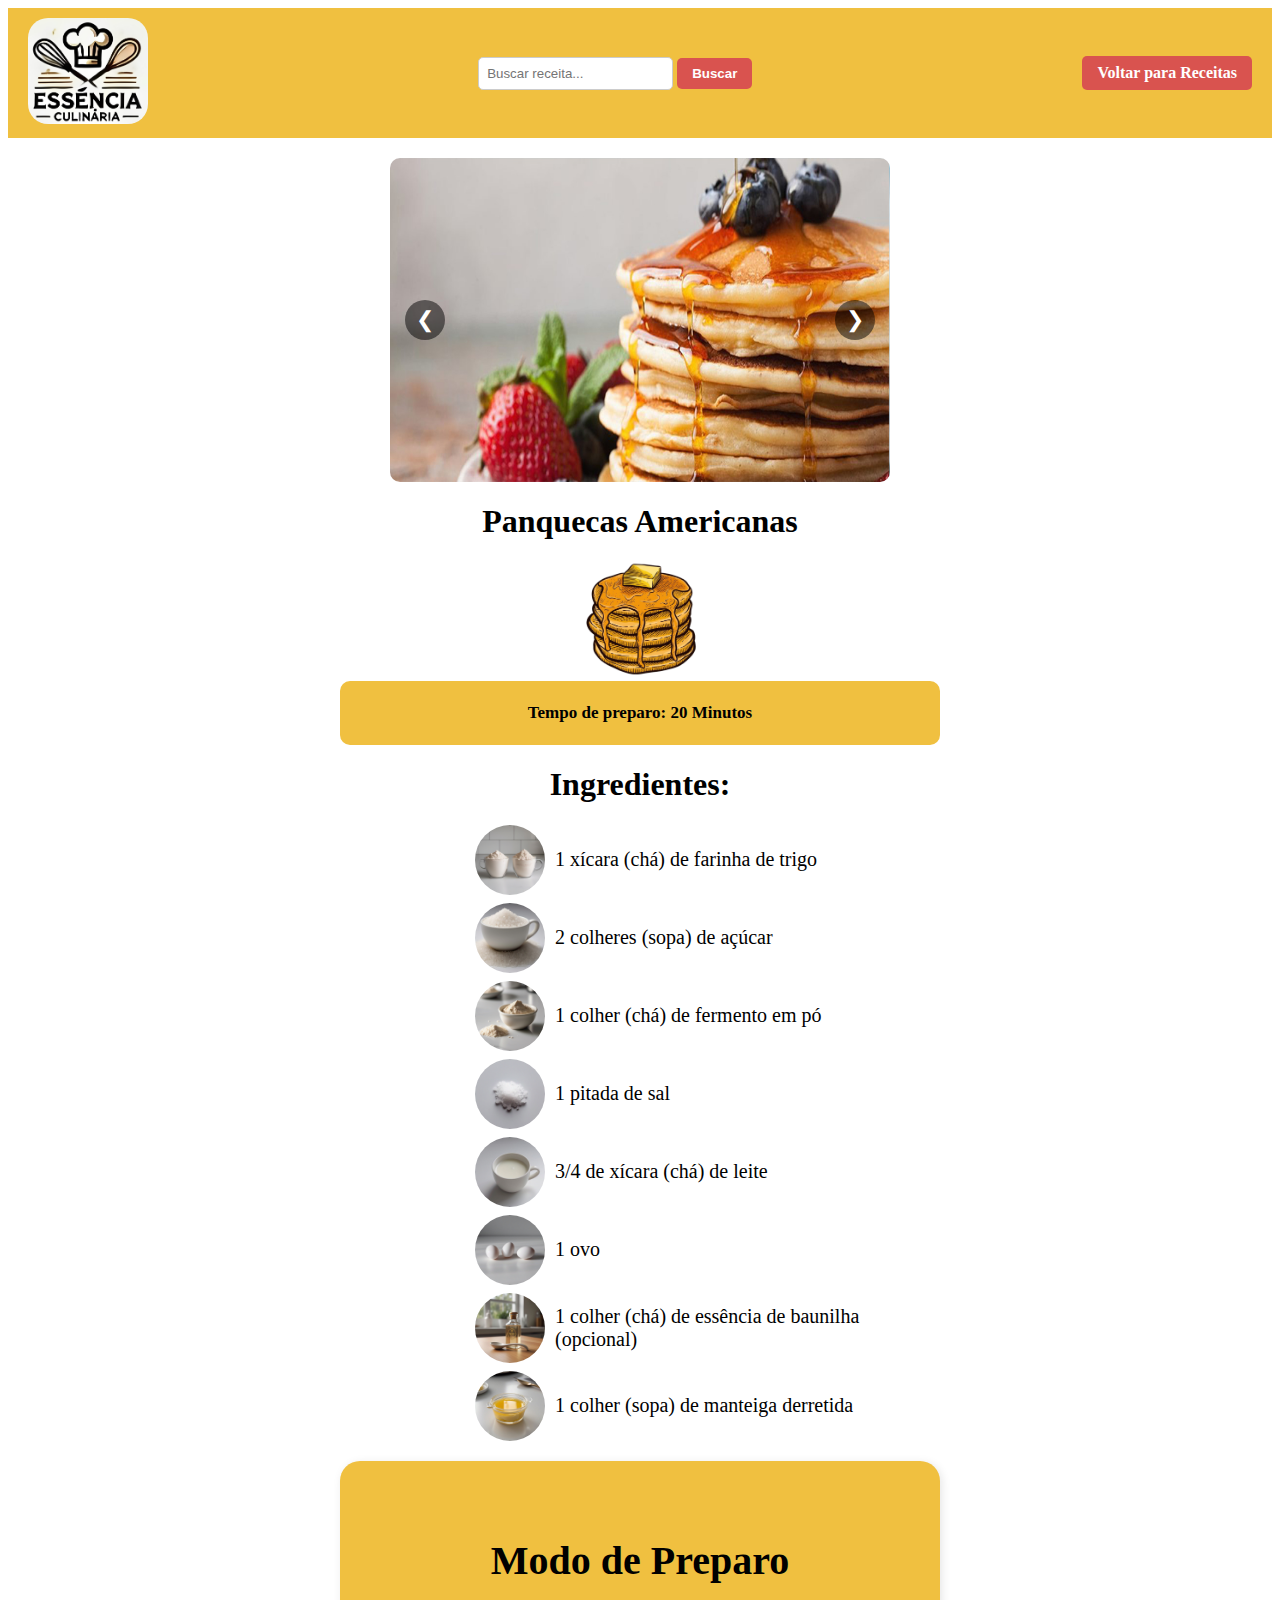
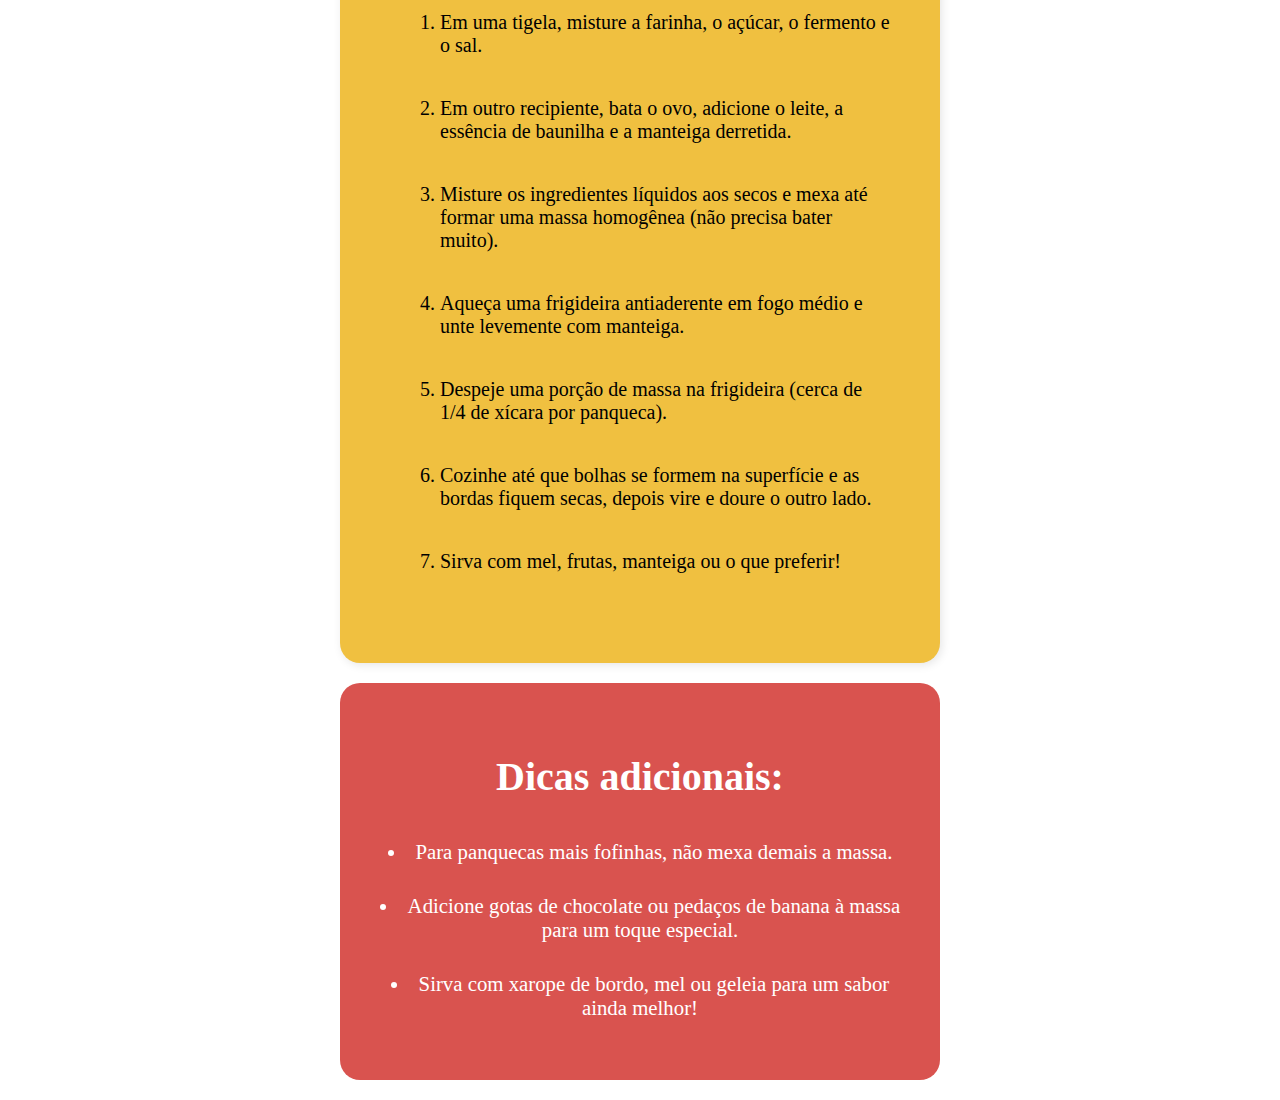
<file: panqueca.html>
<!DOCTYPE html>
<html lang="PT-BR">
<head>
    <meta charset="UTF-8">
    <meta name="viewport" content="width=device-width, initial-scale=1.0">
    <title>Document</title>
    <link rel="stylesheet" href="geral.css">
</head>



<body>
<!-- Cabeçalho -->
<header class="header">
    <a href="index.html">
        <img src="img/logo.jpg" alt="Logo" class="logo">
    </a>
    
    <!-- Barra de busca -->
    <form class="search-form" onsubmit="return buscar(event)">
        <input type="text" class="search-bar" id="searchInput" placeholder="Buscar receita...">
        <button type="submit" class="btn-back">Buscar</button>
    </form>
    
    <!-- Botão de voltar -->
    <a href="receitas.html" class="btn-back">Voltar para Receitas</a>
</header>



            <!-- Carrossel de Imagens -->
    <div class="carousel-container">
        <button class="prev" onclick="changeSlide(-1)">&#10094;</button>
        <div class="carousel">
            <img class="carousel-image active" src="img/panqueca1.jpg" alt="Panquecas Americanas 1">
            <img class="carousel-image" src="img/panqueca2.jpg" alt="Panquecas Americanas 2">
            <img class="carousel-image" src="img/panqueca3.jpg" alt="Panquecas Americanas 3">
            <img class="carousel-image" src="img/panqueca4.jpg" alt="Panquecas Americanas 4">
            <img class="carousel-image" src="img/panqueca5.jpg" alt="Panquecas Americanas 5">
        </div>
        <button class="next" onclick="changeSlide(1)">&#10095;</button>
    </div>


        <!-- Seção da receita -->   
        <div class="recipe-container">
            <h1>Panquecas Americanas</h1>
            <img src="img/panqueca icone.png" alt="Muffin de banana e aveia" class="recipe-image">
            <div class="time-box">
                <p><strong>Tempo de preparo:</strong> 20 Minutos</p>
            </div>
            

            <h1>Ingredientes:</h1>
            <ul class="ingredients-list">
                <li><img src="img/farinha de trigo.jpeg" alt="Ícone"> 1 xícara (chá) de farinha de trigo</li>
                <li><img src="img/açucar.jpeg" alt="Ícone"> 2 colheres (sopa) de açúcar</li>
                <li><img src="img/fermento em po.jpeg" alt="Ícone"> 1 colher (chá) de fermento em pó</li>
                <li><img src="img/sal.jpeg" alt="Ícone"> 1 pitada de sal</li>
                <li><img src="img/leite.jpeg" alt="Ícone"> 3/4 de xícara (chá) de leite</li>
                <li><img src="img/3 ovos.jpeg" alt="Ícone"> 1 ovo</li>
                <li><img src="img/essencia de baunilha.jpeg" alt="Ícone"> 1 colher (chá) de essência de baunilha (opcional)</li>
                <li><img src="img/manteiga derretida.jpeg" alt="Ícone"> 1 colher (sopa) de manteiga derretida</li>
            </ul>

            <div class="preparation-box">
                <h1>Modo de Preparo</h1>
                <ol>
                    <li> Em uma tigela, misture a farinha, o açúcar, o fermento e o sal.</li>
                    <li>Em outro recipiente, bata o ovo, adicione o leite, a essência de baunilha e a manteiga derretida.</li>
                    <li>Misture os ingredientes líquidos aos secos e mexa até formar uma massa homogênea (não precisa bater muito).</li>
                    <li>Aqueça uma frigideira antiaderente em fogo médio e unte levemente com manteiga.</li>
                    <li>Despeje uma porção de massa na frigideira (cerca de 1/4 de xícara por panqueca).</li>
                    <li>Cozinhe até que bolhas se formem na superfície e as bordas fiquem secas, depois vire e doure o outro lado.</li>
                    <li>Sirva com mel, frutas, manteiga ou o que preferir!</li>
                </ol>
            </div>
            
            <!-- Novo quadrado de dicas -->
<div class="recipe-tips">
    <h3>Dicas adicionais:</h3>
    <ul>
        <li>Para panquecas mais fofinhas, não mexa demais a massa.</li>
        <li>Adicione gotas de chocolate ou pedaços de banana à massa para um toque especial.</li>
        <li>Sirva com xarope de bordo, mel ou geleia para um sabor ainda melhor!</li>
    </ul>
</div>
<script src="geral.js"></script>
</body>
</html>
</file>
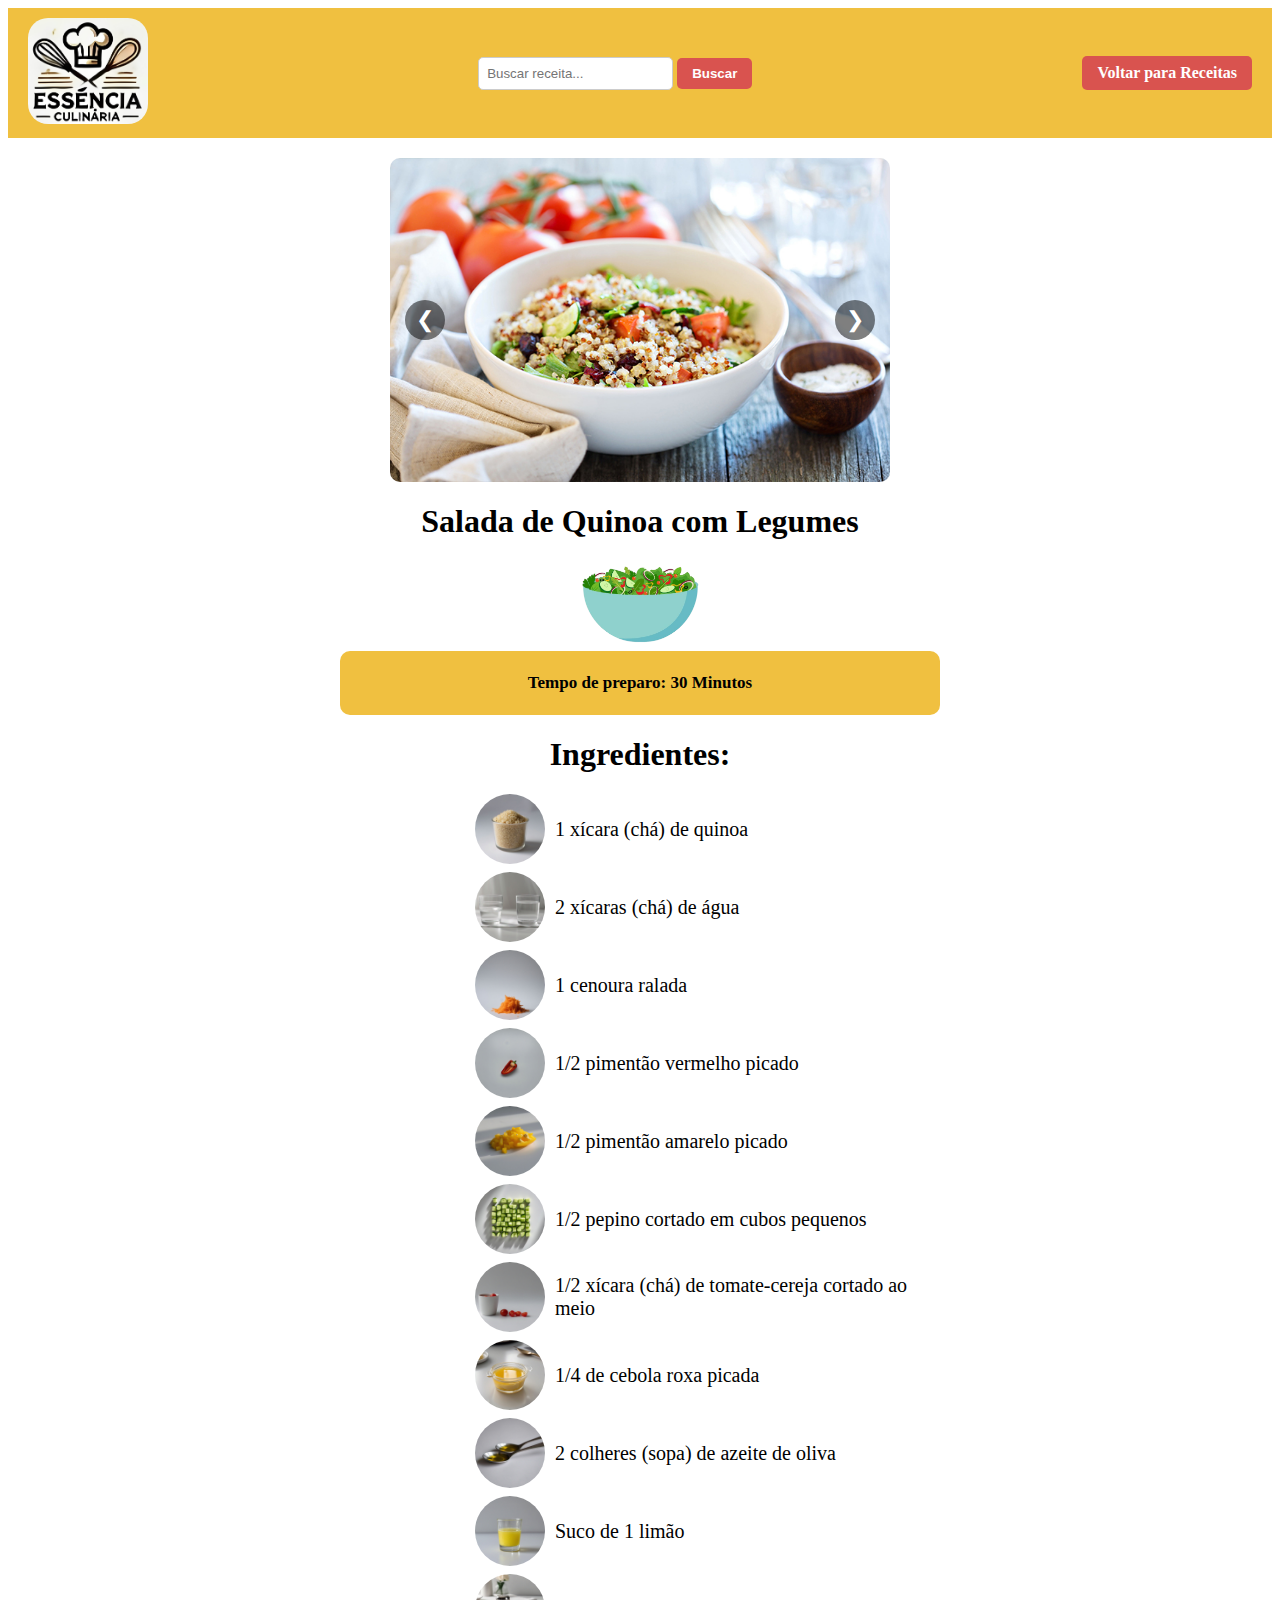
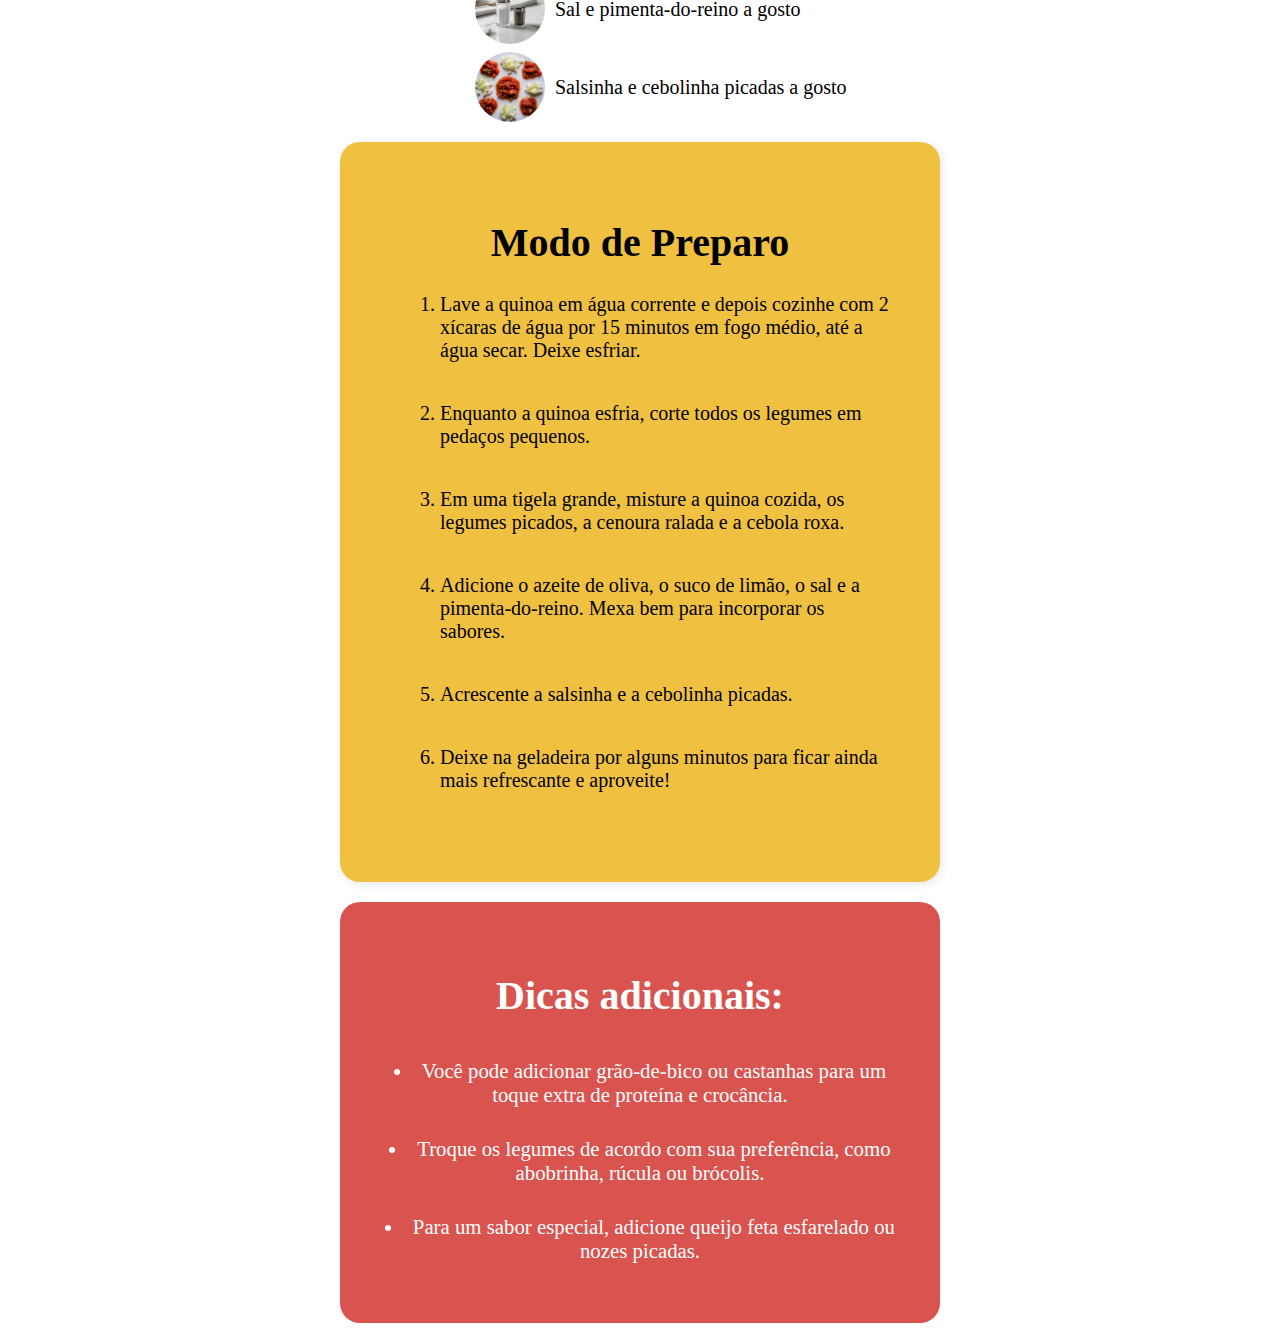
<file: quinoa.html>
<!DOCTYPE html>
<html lang="PT-BR">
<head>
    <meta charset="UTF-8">
    <meta name="viewport" content="width=device-width, initial-scale=1.0">
    <title>Document</title>
    <link rel="stylesheet" href="geral.css">
</head>



<body>
<!-- Cabeçalho -->
<header class="header">
    <a href="index.html">
        <img src="img/logo.jpg" alt="Logo" class="logo">
    </a>
    
    <!-- Barra de busca -->
    <form class="search-form" onsubmit="return buscar(event)">
        <input type="text" class="search-bar" id="searchInput" placeholder="Buscar receita...">
        <button type="submit" class="btn-back">Buscar</button>
    </form>
    
    <!-- Botão de voltar -->
    <a href="receitas.html" class="btn-back">Voltar para Receitas</a>
</header>



            <!-- Carrossel de Imagens -->
    <div class="carousel-container">
        <button class="prev" onclick="changeSlide(-1)">&#10094;</button>
        <div class="carousel">
            <img class="carousel-image active" src="img/quinoa1.jpg" alt="Salada de Quinoa com Legumes 1">
            <img class="carousel-image" src="img/quinoa2.jpg" alt="Salada de Quinoa com Legumes 2">
            <img class="carousel-image" src="img/quinoa3.jpg" alt="Salada de Quinoa com Legumes 3">
            <img class="carousel-image" src="img/quinoa4.jpg" alt="Salada de Quinoa com Legumes 4">
            <img class="carousel-image" src="img/quinoa5.jpg" alt="Salada de Quinoa com Legumes 5">
        </div>
        <button class="next" onclick="changeSlide(1)">&#10095;</button>
    </div>


        <!-- Seção da receita -->   
        <div class="recipe-container">
            <h1>Salada de Quinoa com Legumes</h1>
            <img src="img/salada quinoa icone.png" alt="Salada de Quinoa com Legumes" class="recipe-image">
            <div class="time-box">
                <p><strong>Tempo de preparo:</strong> 30 Minutos</p>
            </div>
            

            <h1>Ingredientes:</h1>
            <ul class="ingredients-list">
                <li><img src="img/quinoa.jpeg" alt="Ícone">1 xícara (chá) de quinoa</li>
                <li><img src="img/agua.jpeg" alt="Ícone">2 xícaras (chá) de água</li>
                <li><img src="img/cenoura ralada.jpeg" alt="Ícone">1 cenoura ralada</li>
                <li><img src="img/pimentao vermelho.jpeg" alt="Ícone">1/2 pimentão vermelho picado</li>
                <li><img src="img/pimentao amarelo.jpeg" alt="Ícone">1/2 pimentão amarelo picado</li>
                <li><img src="img/pepino.jpeg" alt="Ícone">1/2 pepino cortado em cubos pequenos</li>
                <li><img src="img/tomate cereja.jpeg" alt="Ícone">1/2 xícara (chá) de tomate-cereja cortado ao meio</li>
                <li><img src="img/manteiga derretida.jpeg" alt="Ícone">1/4 de cebola roxa picada</li>
                <li><img src="img/azeite.jpeg" alt="Ícone">2 colheres (sopa) de azeite de oliva</li>
                <li><img src="img/suco de limao.jpeg" alt="Ícone">Suco de 1 limão</li>
                <li><img src="img/sal e pimenta.jpeg" alt="Ícone">Sal e pimenta-do-reino a gosto</li>
                <li><img src="img/salsinhae cebolinha.jpeg" alt="Ícone">Salsinha e cebolinha picadas a gosto</li>
            </ul>

            <div class="preparation-box">
                <h1>Modo de Preparo</h1>
                <ol>
                    <li>Lave a quinoa em água corrente e depois cozinhe com 2 xícaras de água por 15 minutos em fogo médio, até a água secar. Deixe esfriar.</li>
                    <li>Enquanto a quinoa esfria, corte todos os legumes em pedaços pequenos.</li>
                    <li>Em uma tigela grande, misture a quinoa cozida, os legumes picados, a cenoura ralada e a cebola roxa.</li>
                    <li>Adicione o azeite de oliva, o suco de limão, o sal e a pimenta-do-reino. Mexa bem para incorporar os sabores.</li>
                    <li>Acrescente a salsinha e a cebolinha picadas.</li>
                    <li>Deixe na geladeira por alguns minutos para ficar ainda mais refrescante e aproveite!</li>
                </ol>
            </div>
            
            <!-- Novo quadrado de dicas -->
<div class="recipe-tips">
    <h3>Dicas adicionais:</h3>
    <ul>
        <li>Você pode adicionar grão-de-bico ou castanhas para um toque extra de proteína e crocância.</li>
        <li>Troque os legumes de acordo com sua preferência, como abobrinha, rúcula ou brócolis.</li>
        <li> Para um sabor especial, adicione queijo feta esfarelado ou nozes picadas.</li>
    </ul>
</div>
<script src="geral.js"></script>
</body>
</html>
</file>
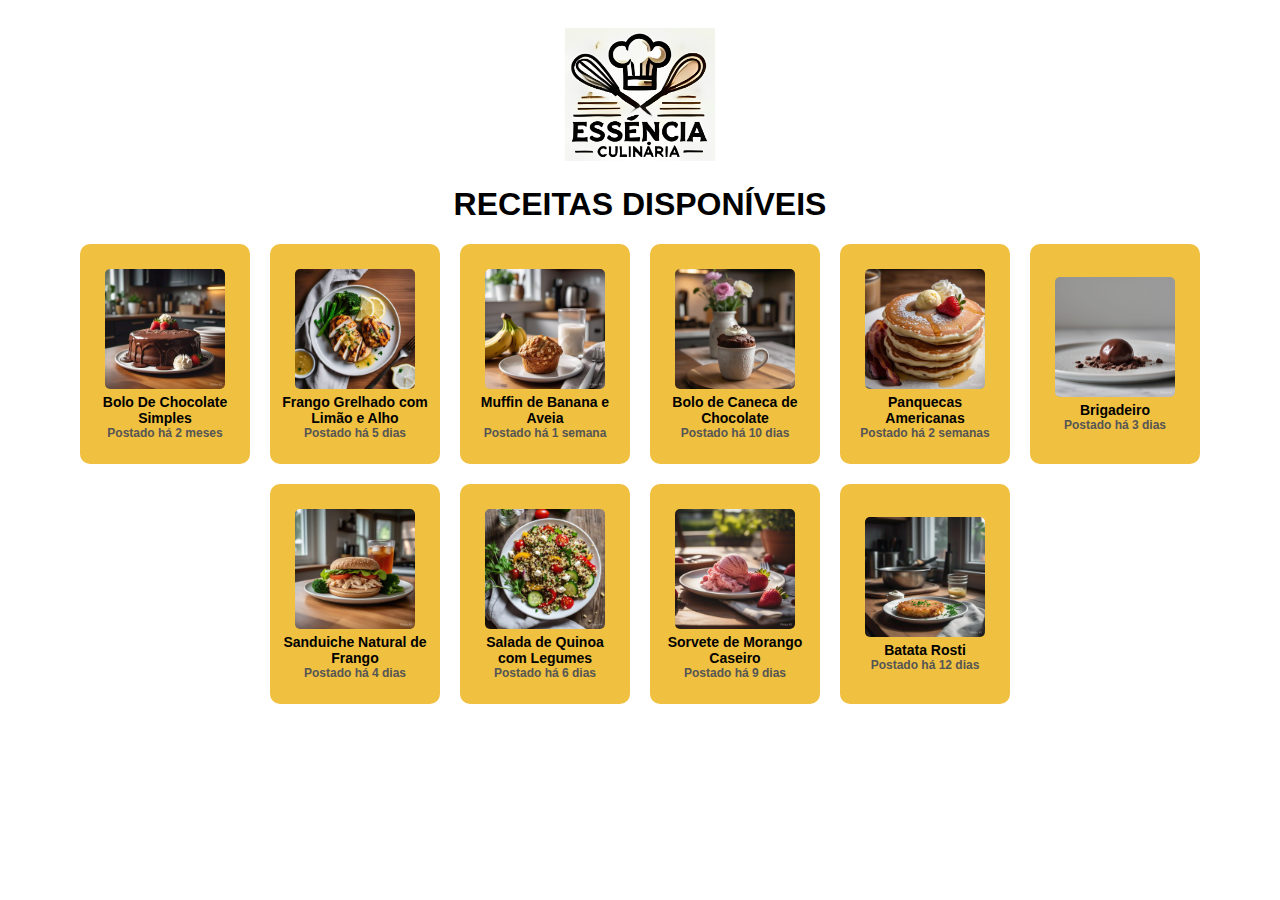
<file: receitas.html>
<!DOCTYPE html>
<html lang="PT-BR">
<head>
    <meta charset="UTF-8">
    <meta name="viewport" content="width=device-width, initial-scale=1.0">
    <title>RECEITAS-Essencia Culinaria</title>
    <link rel="stylesheet" href="receitas.css">
    <script src="geral.js" defer></script> <!-- Certifique-se de que o JavaScript está sendo carregado -->

</head>
<body>

    <a href="index.html">
        <img src="img/logo.jpg" alt="Logo" class="logo">
      </a>


      <form onsubmit="buscar(event)">
        <input type="text" id="searchInput" placeholder="Buscar receita...">
        <button type="submit">Buscar</button>
    </form>


          <!-- Título "RECEITAS" logo abaixo da logo -->
    <h1 class="recipes-title">RECEITAS DISPONÍVEIS</h1> <!-- Adicionando o h1 aqui -->
    <div class="container">
        <div class="box" onclick="location.href='bolo.html'">
            <img src="img/bolo de chocolate.jpeg" alt="Receita 1">
            <div class="recipe-name">Bolo De Chocolate Simples</div>
            <div class="time-posted">Postado há 2 meses</div>
        </div>
        <div class="box" onclick="location.href='frango.html'">
            <img src="img/frango.jpeg" alt="Receita 2">
            <div class="recipe-name"> Frango Grelhado com Limão e Alho</div>
            <div class="time-posted">Postado há 5 dias</div>
        </div>
        <div class="box" onclick="location.href='muffin.html'">
            <img src="img/muffin.jpeg" alt="Receita 3">
            <div class="recipe-name">Muffin de Banana e Aveia</div>
            <div class="time-posted">Postado há 1 semana</div>
        </div>
        <div class="box" onclick="location.href='caneca.html'">
            <img src="img/caneca.jpeg" alt="Receita 4">
            <div class="recipe-name">Bolo de Caneca de Chocolate</div>
            <div class="time-posted">Postado há 10 dias</div>
        </div>
        <div class="box" onclick="location.href='panqueca.html'">
            <img src="img/panqueca.jpeg" alt="Receita 5">
            <div class="recipe-name">Panquecas Americanas</div>
            <div class="time-posted">Postado há 2 semanas</div>
        </div>
        <div class="box" onclick="location.href='brigadeiro.html'">
            <img src="img/brigadeiro.jpeg" alt="Receita 6">
            <div class="recipe-name"> Brigadeiro</div>
            <div class="time-posted">Postado há 3 dias</div>
        </div>
        <div class="box" onclick="location.href='sanduiche-natural.html'">
            <img src="img/sanduiche.jpeg" alt="Receita 7">
            <div class="recipe-name"> Sanduiche Natural de Frango</div>
            <div class="time-posted">Postado há 4 dias</div>
        </div>
        <div class="box" onclick="location.href='quinoa.html'">
            <img src="img/salada.jpeg" alt="Receita 8">
            <div class="recipe-name">Salada de Quinoa com Legumes</div>
            <div class="time-posted">Postado há 6 dias</div>
        </div>
        <div class="box" onclick="location.href='sorvete-morango.html'">
            <img src="img/sorvete.jpeg" alt="Receita 9">
            <div class="recipe-name"> Sorvete de Morango Caseiro</div>
            <div class="time-posted">Postado há 9 dias</div>
        </div>
        <div class="box" onclick="location.href='batata-Rosti.html'">
            <img src="img/batata.jpeg" alt="Receita 10">
            <div class="recipe-name">Batata Rosti</div>
            <div class="time-posted">Postado há 12 dias</div>
        </div>
    </div>
</body>
</html>
</file>
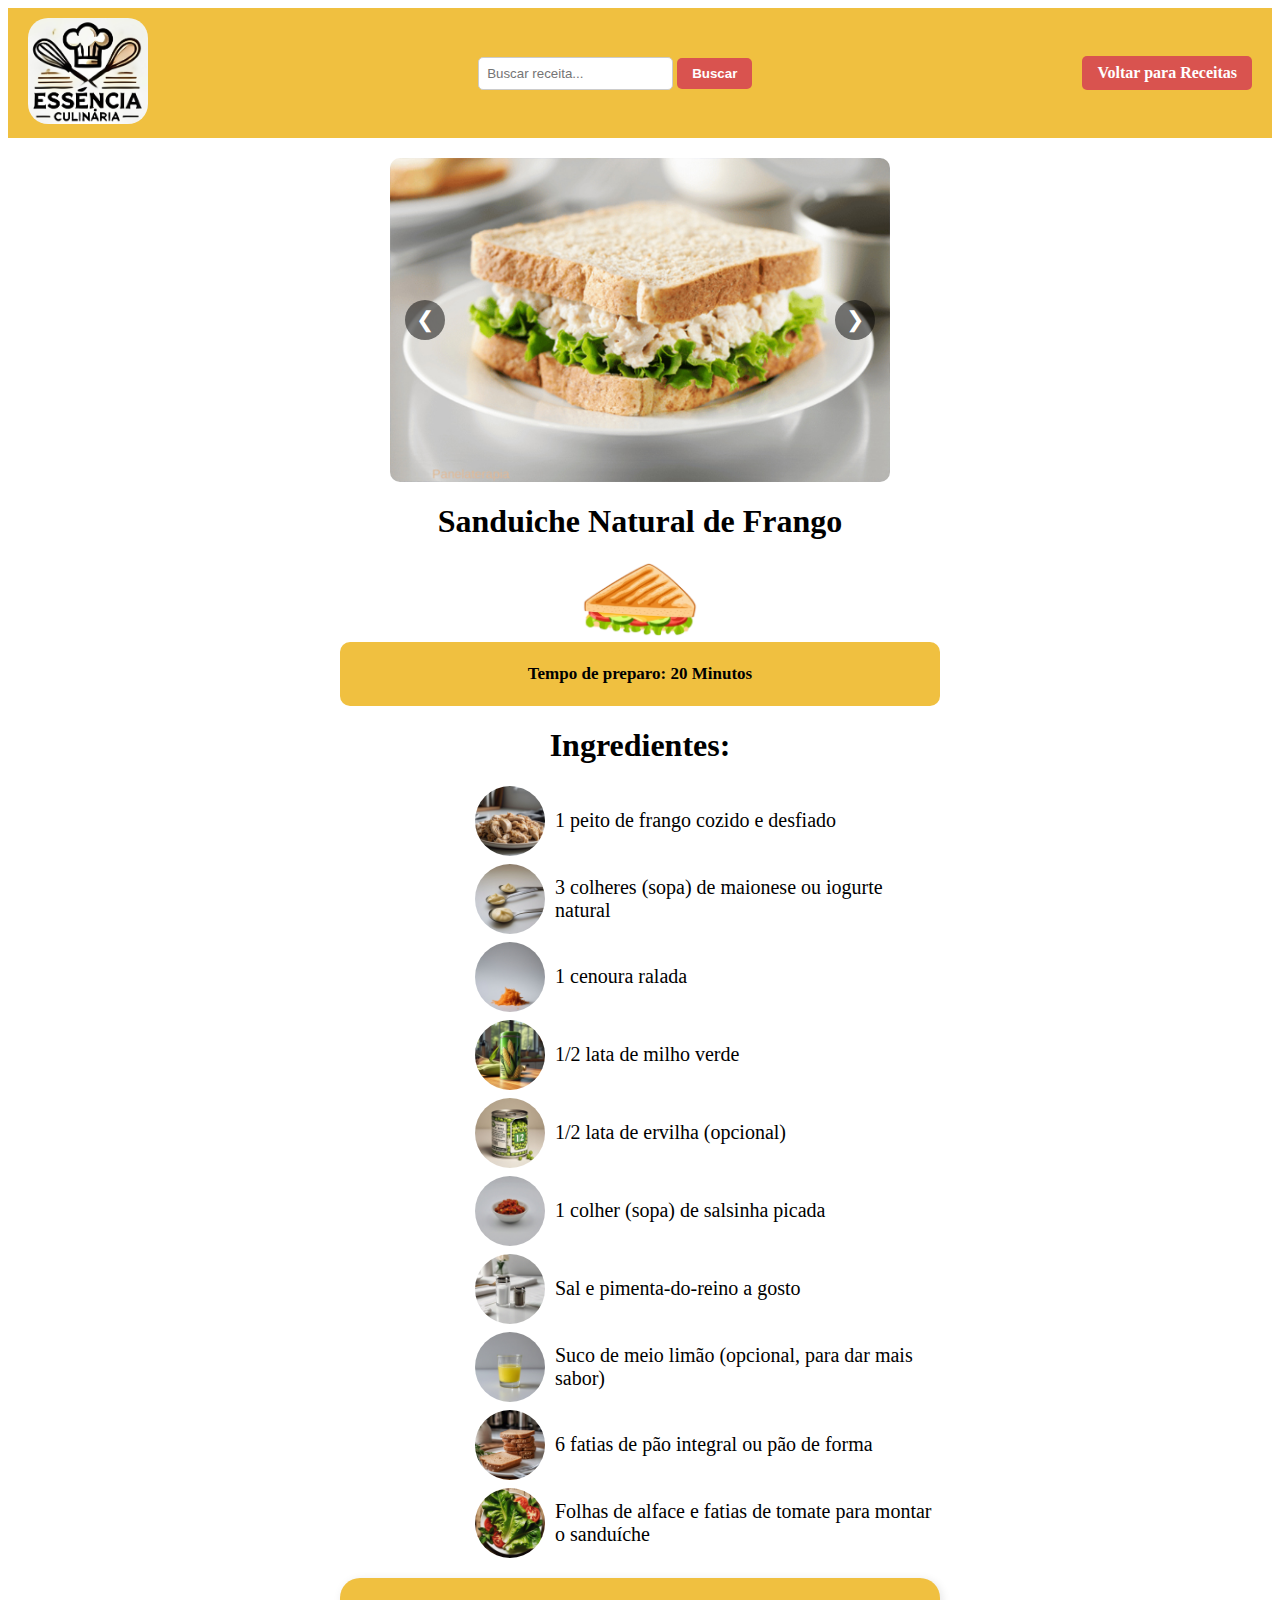
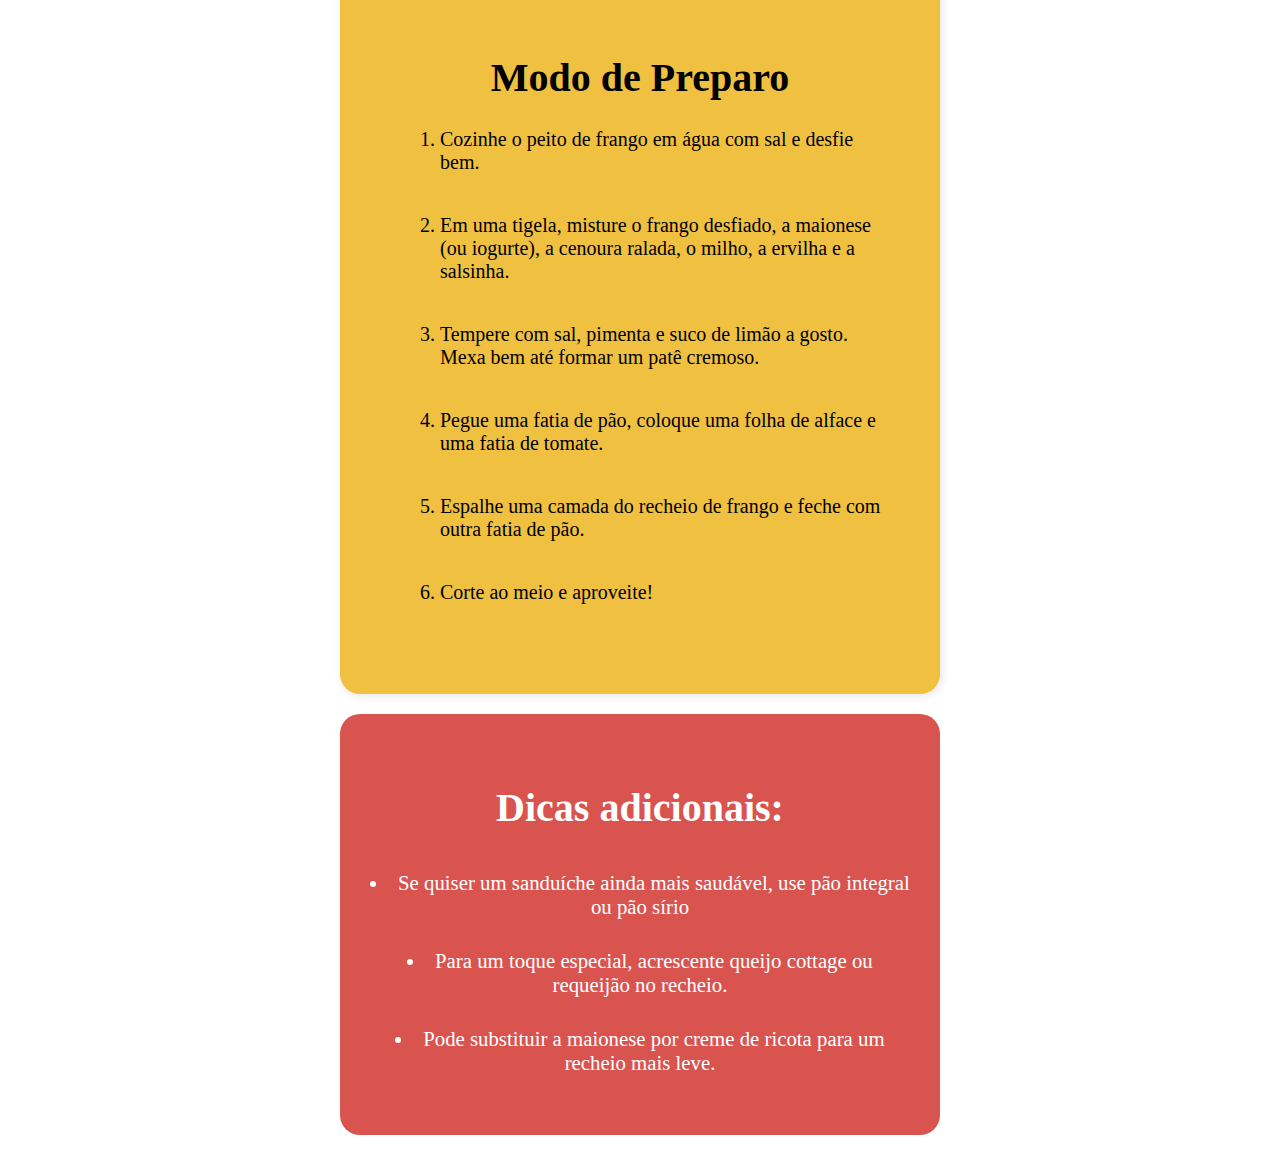
<file: sanduiche-natural.html>
<!DOCTYPE html>
<html lang="PT-BR">
<head>
    <meta charset="UTF-8">
    <meta name="viewport" content="width=device-width, initial-scale=1.0">
    <title>Document</title>
    <link rel="stylesheet" href="geral.css">
</head>



<body>
<!-- Cabeçalho -->
<header class="header">
    <a href="index.html">
        <img src="img/logo.jpg" alt="Logo" class="logo">
    </a>
    
    <!-- Barra de busca -->
    <form class="search-form" onsubmit="return buscar(event)">
        <input type="text" class="search-bar" id="searchInput" placeholder="Buscar receita...">
        <button type="submit" class="btn-back">Buscar</button>
    </form>
    
    <!-- Botão de voltar -->
    <a href="receitas.html" class="btn-back">Voltar para Receitas</a>
</header>



            <!-- Carrossel de Imagens -->
    <div class="carousel-container">
        <button class="prev" onclick="changeSlide(-1)">&#10094;</button>
        <div class="carousel">
            <img class="carousel-image active" src="img/sanduiche1.jpg" alt="Sanduiche Natural de Frango 1">
            <img class="carousel-image" src="img/sanduiche2.jpg" alt="Sanduiche Natural de Frango 2">
            <img class="carousel-image" src="img/sanduiche3.jpg" alt="Sanduiche Natural de Frango 3">
            <img class="carousel-image" src="img/sanduiche4.jpg" alt="Sanduiche Natural de Frango 4">
            <img class="carousel-image" src="img/sanduiche5.jpg" alt="Sanduiche Natural de Frango 5">
        </div>
        <button class="next" onclick="changeSlide(1)">&#10095;</button>
    </div>


        <!-- Seção da receita -->   
        <div class="recipe-container">
            <h1>Sanduiche Natural de Frango</h1>
            <img src="img/sanduiche icone.png" alt="Sanduiche Natural de Frango" class="recipe-image">
            <div class="time-box">
                <p><strong>Tempo de preparo:</strong> 20 Minutos</p>
            </div>
            

            <h1>Ingredientes:</h1>
            <ul class="ingredients-list">
                <li><img src="img/frnago desfiado.jpeg" alt="Ícone">1 peito de frango cozido e desfiado</li>
                <li><img src="img/maiosense ou iogurte natural.jpeg" alt="Ícone">3 colheres (sopa) de maionese ou iogurte natural</li>
                <li><img src="img/cenoura ralada.jpeg" alt="Ícone">1 cenoura ralada</li>
                <li><img src="img/milho.jpeg" alt="Ícone">1/2 lata de milho verde</li>
                <li><img src="img/ervilha.jpeg" alt="Ícone">1/2 lata de ervilha (opcional)</li>
                <li><img src="img/salsicha picada.jpeg" alt="Ícone">1 colher (sopa) de salsinha picada</li>
                <li><img src="img/sal e pimenta.jpeg" alt="Ícone">Sal e pimenta-do-reino a gosto</li>
                <li><img src="img/suco de limao.jpeg" alt="Ícone">Suco de meio limão (opcional, para dar mais sabor)</li>
                <li><img src="img/pao de forma ou integral.jpeg" alt="Ícone">6 fatias de pão integral ou pão de forma</li>
                <li><img src="img/alface e tomate.jpeg" alt="Ícone">Folhas de alface e fatias de tomate para montar o sanduíche</li>
            </ul>

            <div class="preparation-box">
                <h1>Modo de Preparo</h1>
                <ol>
                    <li>Cozinhe o peito de frango em água com sal e desfie bem.</li>
                    <li>Em uma tigela, misture o frango desfiado, a maionese (ou iogurte), a cenoura ralada, o milho, a ervilha e a salsinha.</li>
                    <li>Tempere com sal, pimenta e suco de limão a gosto. Mexa bem até formar um patê cremoso.</li>
                    <li>Pegue uma fatia de pão, coloque uma folha de alface e uma fatia de tomate.</li>
                    <li>Espalhe uma camada do recheio de frango e feche com outra fatia de pão.</li>
                    <li> Corte ao meio e aproveite!</li>
                </ol>
            </div>
            
            <!-- Novo quadrado de dicas -->
<div class="recipe-tips">
    <h3>Dicas adicionais:</h3>
    <ul>
        <li>Se quiser um sanduíche ainda mais saudável, use pão integral ou pão sírio</li>
        <li>Para um toque especial, acrescente queijo cottage ou requeijão no recheio.</li>
        <li>Pode substituir a maionese por creme de ricota para um recheio mais leve.</li>
    </ul>
</div>
<script src="geral.js"></script>
</body>
</html>
</file>
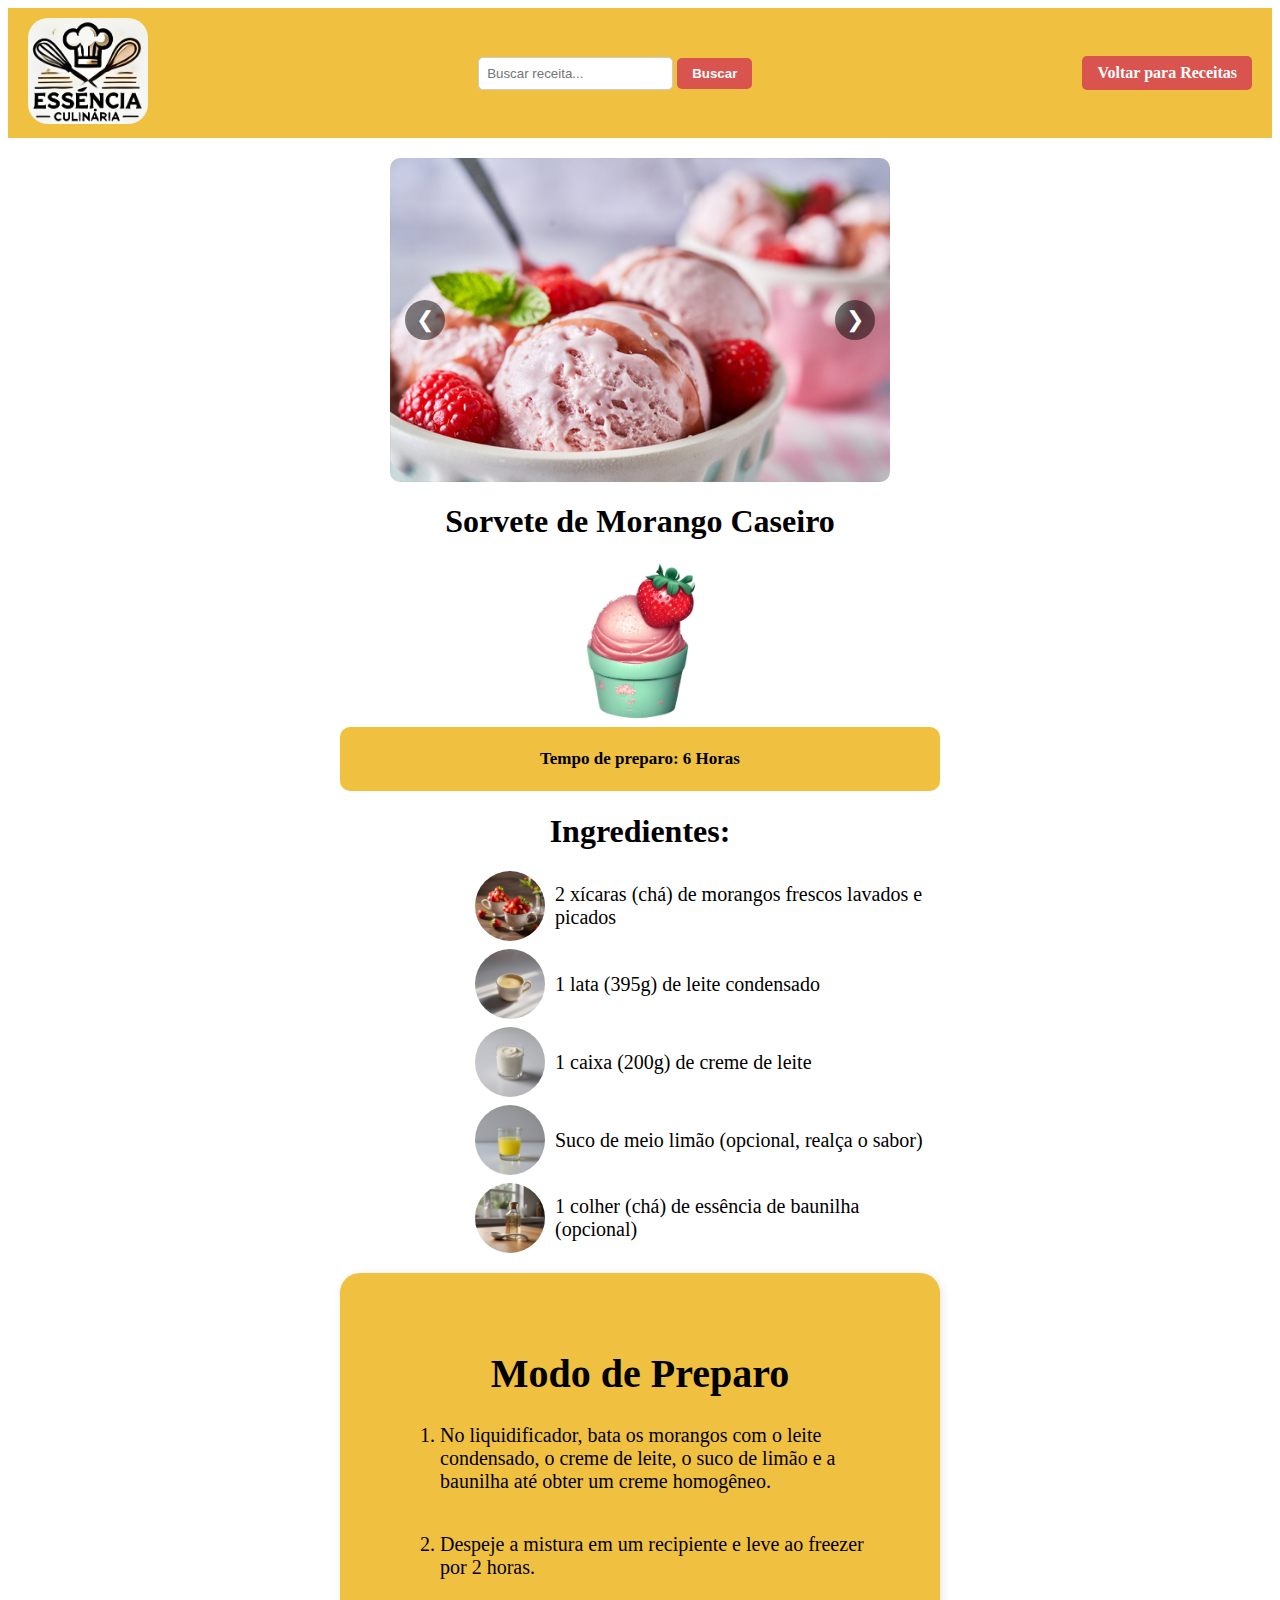
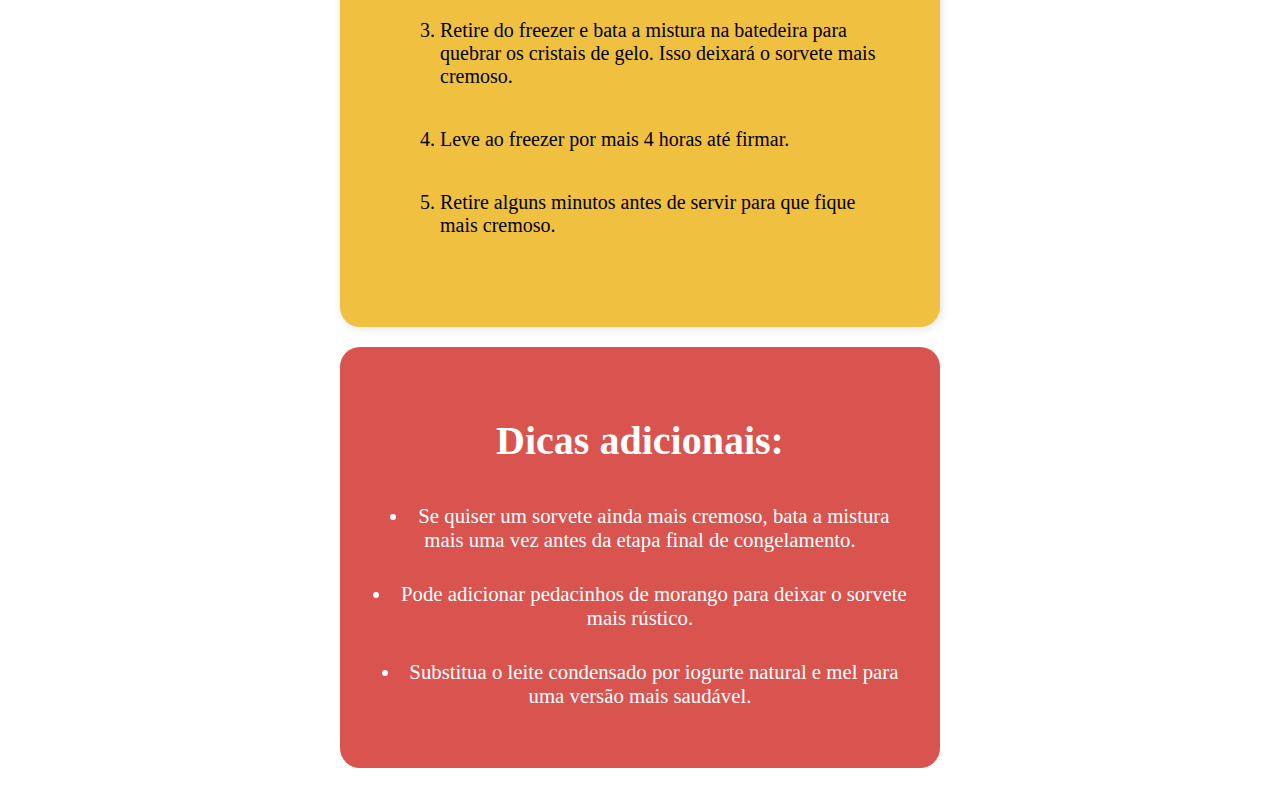
<file: sorvete-morango.html>
<!DOCTYPE html>
<html lang="PT-BR">
<head>
    <meta charset="UTF-8">
    <meta name="viewport" content="width=device-width, initial-scale=1.0">
    <title>Document</title>
    <link rel="stylesheet" href="geral.css">
</head>



<body>
<!-- Cabeçalho -->
<header class="header">
    <a href="index.html">
        <img src="img/logo.jpg" alt="Logo" class="logo">
    </a>
    
    <!-- Barra de busca -->
    <form class="search-form" onsubmit="return buscar(event)">
        <input type="text" class="search-bar" id="searchInput" placeholder="Buscar receita...">
        <button type="submit" class="btn-back">Buscar</button>
    </form>
    
    <!-- Botão de voltar -->
    <a href="receitas.html" class="btn-back">Voltar para Receitas</a>
</header>



            <!-- Carrossel de Imagens -->
    <div class="carousel-container">
        <button class="prev" onclick="changeSlide(-1)">&#10094;</button>
        <div class="carousel">
            <img class="carousel-image active" src="img/sovete morango1.jpg" alt="Sorvete de Morango Caseiro 1">
            <img class="carousel-image" src="img/sovete morango2.jpg" alt="Sorvete de Morango Caseiro 2">
            <img class="carousel-image" src="img/sovete morango3.jpg" alt="Sorvete de Morango Caseiro 3">
            <img class="carousel-image" src="img/sovete morango4.jpg" alt="Sorvete de Morango Caseiro 4">
            <img class="carousel-image" src="img/sovete morango5.jpg" alt="Sorvete de Morango Caseiro 5">
        </div>
        <button class="next" onclick="changeSlide(1)">&#10095;</button>
    </div>


        <!-- Seção da receita -->   
        <div class="recipe-container">
            <h1>Sorvete de Morango Caseiro</h1>
            <img src="img/sorvete morando icone.png" alt="Sorvete de Morango Caseiro" class="recipe-image">
            <div class="time-box">
                <p><strong>Tempo de preparo:</strong> 6 Horas</p>
            </div>
            

            <h1>Ingredientes:</h1>
            <ul class="ingredients-list">
                <li><img src="img/morangos.jpeg" alt="Ícone">2 xícaras (chá) de morangos frescos lavados e picados</li>
                <li><img src="img/leite condensado.jpeg" alt="Ícone">1 lata (395g) de leite condensado</li>
                <li><img src="img/creme de leite.jpeg" alt="Ícone">1 caixa (200g) de creme de leite</li>
                <li><img src="img/suco de limao.jpeg" alt="Ícone">Suco de meio limão (opcional, realça o sabor)</li>
                <li><img src="img/essencia de baunilha.jpeg" alt="Ícone">1 colher (chá) de essência de baunilha (opcional)</li>
            </ul>

            <div class="preparation-box">
                <h1>Modo de Preparo</h1>
                <ol>
                    <li>No liquidificador, bata os morangos com o leite condensado, o creme de leite, o suco de limão e a baunilha até obter um creme homogêneo.</li>
                    <li>Despeje a mistura em um recipiente e leve ao freezer por 2 horas.</li>
                    <li>Retire do freezer e bata a mistura na batedeira para quebrar os cristais de gelo. Isso deixará o sorvete mais cremoso.</li>
                    <li>Leve ao freezer por mais 4 horas até firmar.</li>
                    <li>Retire alguns minutos antes de servir para que fique mais cremoso.</li>
                </ol>
            </div>
            
            <!-- Novo quadrado de dicas -->
<div class="recipe-tips">
    <h3>Dicas adicionais:</h3>
    <ul>
        <li> Se quiser um sorvete ainda mais cremoso, bata a mistura mais uma vez antes da etapa final de congelamento.</li>
        <li>Pode adicionar pedacinhos de morango para deixar o sorvete mais rústico.</li>
        <li> Substitua o leite condensado por iogurte natural e mel para uma versão mais saudável.</li>
    </ul>
</div>
<script src="geral.js"></script>
</body>
</html>
</file>
<file: index.css>
body {
    font-family: Arial, sans-serif;
    margin: 0;
    padding: 0;
    text-align: center;
    height: 100vh;
    background: url('img/fundo\ desfoque.jpg') no-repeat center center fixed;
    background-size: cover;
}
.overlay {
    position: fixed;
    top: 0;
    left: 0;
    width: 100%;
    height: 100%;
    backdrop-filter: blur(10px);
    display: flex;
    justify-content: center;
    align-items: center;
}
.menu {
    background: white;
    padding: 20px;
    border-radius: 15px;
    box-shadow: 0px 4px 6px rgba(0, 0, 0, 0.1);
    text-align: center;
    width: 300px;
}
.menu img {
    width: 100px;
    margin-bottom: 10px;
}
.menu a {
    display: block;
    margin: 10px 0;
    padding: 10px;
    background:  #f0c040;
    color: rgb(0, 0, 0);
    text-decoration: none;
    border-radius: 5px;
    transition: background 0.3s, transform 0.2s;
}
.menu a:hover {
    background: rgb(228, 187, 3)0;;
    transform: scale(1.05);
}
</file>
<file: geral.css>
/* Cabeçalho */
.header {
    display: flex;
    align-items: center;
    justify-content: space-between;
    padding: 10px 20px;
    background-color: #f0c040;
}

/* Logo */
.logo {
    width: 120px;
    border-radius: 20px;
}
/* Seleciona a logo */
.logo {
    transition: transform 0.3s ease-in-out; /* Adiciona uma transição suave */
}

/* Aplica o zoom quando o cursor passa sobre a logo */
.logo:hover {
    transform: scale(1.1); /* Aumenta a escala da logo para 110% */
}


/* Barra de busca */
.search-bar {
    flex: 1;
    max-width: 300px;
    padding: 8px;
    border: 1px solid #ccc;
    border-radius: 5px;
}

/* Botão de buscar */
.search-form button {
    background-color: #d9534f;
    border: none;
    padding: 8px 15px;
    border-radius: 5px;
    cursor: pointer;
    font-weight: bold;
}

.search-form button:hover {
    background-color: #c9302c;
}

/* Botão de voltar */
.btn-back {
    text-decoration: none;
    background-color: #d9534f;
    color: white;
    padding: 8px 15px;
    border-radius: 5px;
    font-weight: bold;
}

.btn-back:hover {
    background-color: #c9302c;
}



/* Estilização da Receita */
.recipe-container {
    text-align: center;
    margin: 20px auto;
    max-width: 600px;
}

.recipe-image {
    width: 20%;
    max-width: 400px;
    border-radius: 10px;
}
/* Estilo da lista de ingredientes */
/* Ajuste para alinhar os ingredientes à esquerda */
.ingredients-list {
    list-style: none;
    padding-left: 0;
    margin-left: 135px; /* Move a lista para a esquerda */
    text-align: left;
}

.ingredients-list li {
    display: flex;
    align-items: center;
    font-size: 20px;
    margin-bottom: 8px;
}

/* Estilo dos ícones */
.ingredients-list img {
    width: 70px; /* Tamanho do ícone */
    height: 70px;
    margin-right: 10px;
    border-radius: 50px;
}




/* Caixa para o tempo de preparo */
.time-box {
    background-color: #f0c040; /* Cor de fundo suave */
    padding: 5px 15px;
    border-radius: 10px; /* Bordas arredondadas */
    font-size: 17px;
    font-weight: bold;
    color: #000000; /* Cor do texto */
    margin-bottom: 15px;
}
/* Carrossel de Imagens */
.carousel-container {
    position: relative;
    width: 100%;
    max-width: 500px;
    margin: 20px auto;
    overflow: hidden;
    text-align: center;
}

.carousel {
    display: flex;
    transition: transform 0.5s ease-in-out;
}

.carousel-image {
    width: 100%;
    display: none;
    border-radius: 10px;
}

/* Ativar imagem atual */
.carousel-image.active {
    display: block;
}

/* Botões do Carrossel */
.prev, .next {
    position: absolute;
    top: 50%;
    transform: translateY(-50%);
    background-color: rgba(0, 0, 0, 0.5);
    color: white;
    border: none;
    padding: 12px;
    cursor: pointer;
    font-size: 22px;
    border-radius: 50%;
    width: 40px;
    height: 40px;
    display: flex;
    align-items: center;
    justify-content: center;
    transition: background 0.3s;
}

/* Ajuste da seta esquerda */
.prev {
    left: 15px;
}

/* Ajuste da seta direita */
.next {
    right: 15px;
}

.prev:hover, .next:hover {
    background-color: rgba(0, 0, 0, 0.8);
}




/* Box do modo de preparo */
.preparation-box {
    background-color: #f0c040; /* Fundo leve e neutro */
    padding: 50px;
    border-radius: 20px; /* Bordas arredondadas suaves */
    box-shadow: 2px 2px 10px rgba(0, 0, 0, 0.1); /* Sombra suave */
    font-size: 20px;
    margin-top: 20px;
    text-align: left; /* Alinha todo o texto para a esquerda */
}
/* Ajuste para mover apenas o título "Modo de Preparo" para a esquerda */
.preparation-box h1 {

    text-align: center; /* Garante alinhamento à esquerda */
}

/* Lista do modo de preparo */
.preparation-box ol {
    padding-left: 50px; /* Espaço à esquerda para a numeração */
}

.preparation-box li {
    margin-bottom: 40px;

}
.recipe-tips {
    background-color: #d9534f;  /* Fundo suave */
    padding: 30px;              /* Espaçamento interno */
    margin-top: 20px;           /* Distância do conteúdo acima */
    border-radius: 20px;         /* Bordas arredondadas */
}

.recipe-tips h3 {
    font-size: 2.5em;           /* Tamanho maior para o título */
    color: #ffffff;                /* Cor escura para o título */
}

.recipe-tips ul {
    list-style-type: disc;      /* Remove as bolinhas da lista */
    list-style-position:inside; /* Coloca as bolinhas dentro do conteúdo, alinhadas ao texto */

    padding-left: 0;            /* Remove o espaçamento à esquerda */
}

.recipe-tips ul li {
    font-size: 1.3em;             /* Tamanho de fonte padrão */
    color: #ffffff;                /* Cor para o texto */
    margin-bottom: 30px;        /* Espaço entre os itens */
}
</file>
<file: mais.css>
/* Estilo Geral */
body {
    font-family: Arial, sans-serif;
    background-color: #ffcccc;
    margin: 0;
    padding: 0;
    display: flex;
    justify-content: center;
    align-items: center;
    height: 100vh;
    flex-direction: column;
}


/* Estrutura de Layout com carrossel à esquerda */
.pagina {
    display: flex;
    justify-content: space-between;
    width: 80%;
    max-width: 1200px;
}

/* Carrossel */
.carrossel-container {
    width: 40%; /* Ajusta a largura do carrossel */
    margin-right: 20px;
    overflow: hidden;
}

.carrossel {
    display: flex;
    transition: transform 1s ease-in-out;
}

.carrossel-imagem {
    width: 100%;
    height: auto;
    object-fit: cover;
}

.container {
    background-color: #ffffff;
    border-radius: 8px;
    box-shadow: 0 4px 8px rgba(0, 0, 0, 0.1);
    width: 60%;
    padding: 20px;
    text-align: center;
}

h1 {
    color: #333;
}

button {
    background-color: #5cb85c;
    color: white;
    border: none;
    padding: 10px 20px;
    font-size: 16px;
    border-radius: 5px;
    cursor: pointer;
    transition: background-color 0.3s ease;
}

button:hover {
    background-color: #4cae4c;
}

.avaliacoes {
    background-color: #ffffff;
    margin-top: 40px;
    padding: 20px;
    border-radius: 8px;
    box-shadow: 0 4px 8px rgba(0, 0, 0, 0.1);
}

h2 {
    color: #333;
}

textarea {
    width: 100%;
    height: 100px;
    padding: 10px;
    border-radius: 5px;
    border: 1px solid #ccc;
    margin-top: 10px;
    margin-bottom: 20px;
    font-size: 14px;
}

.estrelas {
    font-size: 24px;
    color: #969696;
    cursor: pointer;
    display: inline-block;
}

.estrelas span:hover {
    color: gold;
}

button[type="submit"] {
    background-color: #0275d8;
    color: white;
    padding: 10px 20px;
    font-size: 16px;
    border-radius: 5px;
    cursor: pointer;
    margin-top: 10px;
}

button[type="submit"]:hover {
    background-color: #025aa5;
}
</file>
<file: menu.css>
body {
    font-family: Arial, sans-serif;
    margin: 0;
    padding: 0;
    text-align: center;
    height: 100vh;
    background: url('img/fundo\ desfoque.jpg') no-repeat center center fixed;
    background-size: cover;
}
.overlay {
    position: fixed;
    top: 0;
    left: 0;
    width: 100%;
    height: 100%;
    backdrop-filter: blur(10px);
    display: flex;
    justify-content: center;
    align-items: center;
}
.menu {
    background: white;
    padding: 20px;
    border-radius: 15px;
    box-shadow: 0px 4px 6px rgba(0, 0, 0, 0.1);
    text-align: center;
    width: 300px;
}
.menu img {
    width: 100px;
    margin-bottom: 10px;
}
.menu a {
    display: block;
    margin: 10px 0;
    padding: 10px;
    background:  #f0c040;
    color: rgb(0, 0, 0);
    text-decoration: none;
    border-radius: 5px;
    transition: background 0.3s, transform 0.2s;
}
.menu a:hover {
    background: rgb(228, 187, 3)0;;
    transform: scale(1.05);
}
</file>
<file: receitas.css>
/* Estilos do body e logo */
body {
    text-align: center;
    font-family: Arial, sans-serif;
}

.logo {
    margin-top: 20px;
    width: 150px;
    transition: transform 0.3s ease-in-out; /* Efeito de transição */
}

.logo:hover {
    transform: scale(1.1); /* Aumento suave na logo */
}

/* Estilos da container e boxes de receitas */
.container {
    display: flex;
    justify-content: center;
    gap: 20px;
    margin-top: 20px;
    flex-wrap: wrap;
}

.box {
    width: 150px;
    height: 200px;
    background-color: #f0c040;
    display: flex;
    flex-direction: column;
    align-items: center;
    justify-content: center;
    font-size: 14px;
    font-weight: bold;
    cursor: pointer;
    border-radius: 10px;
    padding: 10px;
    transition: background-color 0.3s ease, transform 0.3s ease; /* Transição suave */
}

.box img {
    width: 120px;
    height: 120px;
    border-radius: 5px;
}

/* Efeito de hover mais suave nas boxes de receitas */
.box:hover {
    background-color: #e0b030; /* Cor de fundo mais suave */
    transform: scale(1.05); /* Aumento suave sem rotação */
}

/* Estilo do nome da receita e data */
.recipe-name {
    margin-top: 5px;
}

.time-posted {
    font-size: 12px;
    color: #555;
}
</file>
